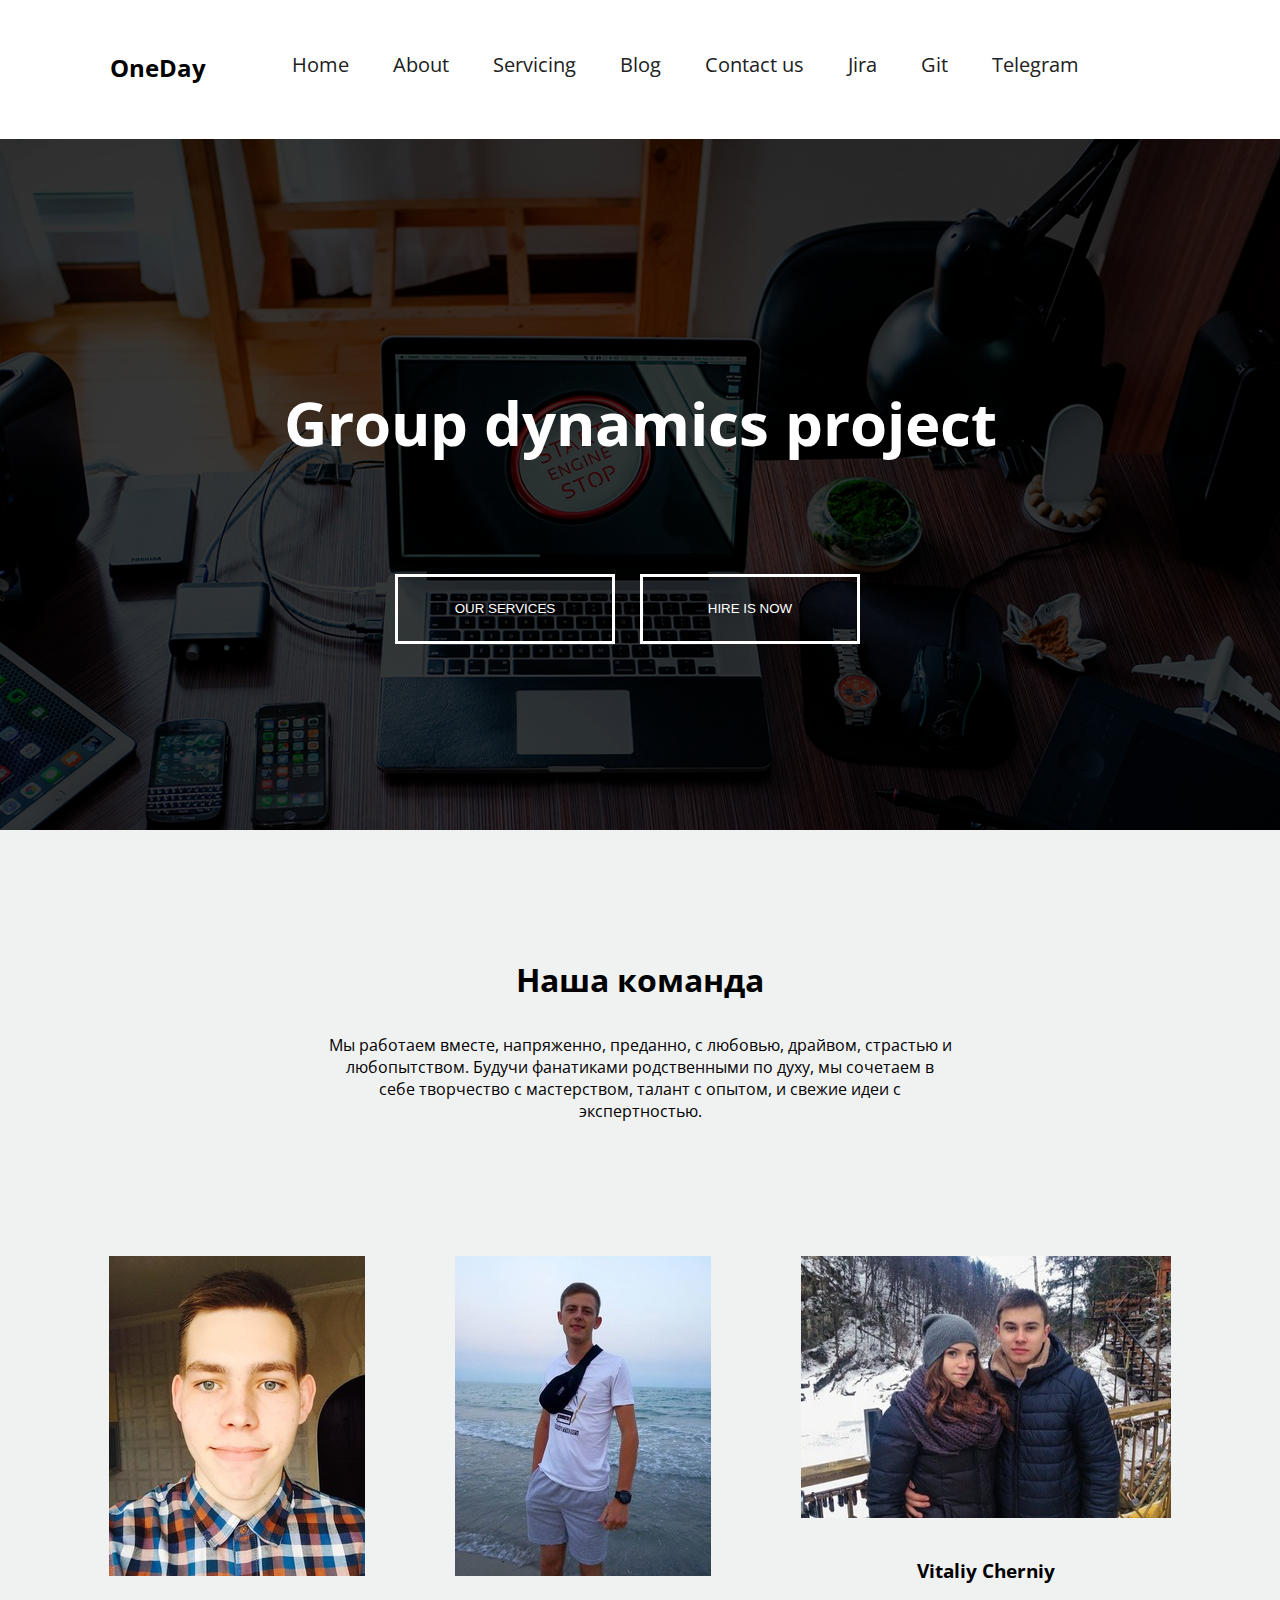
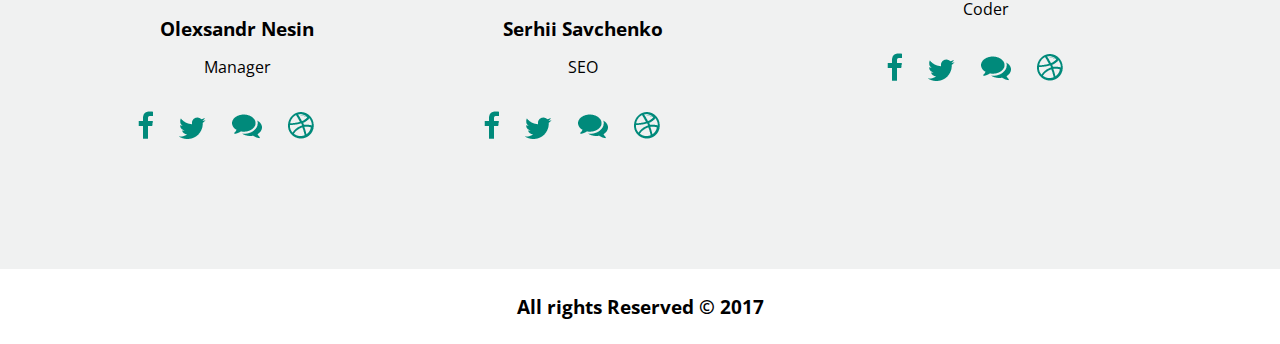
<file: index.html>
<!DOCTYPE html>
<html lang="en">
<head>
    <meta charset="UTF-8">
    <title>Title</title>
    <link rel="stylesheet" href="css/style.css">
    <link rel="stylesheet" href="https://use.fontawesome.com/releases/v5.5.0/css/all.css" integrity="sha384-B4dIYHKNBt8Bc12p+WXckhzcICo0wtJAoU8YZTY5qE0Id1GSseTk6S+L3BlXeVIU" crossorigin="anonymous">
    <link href="https://fonts.googleapis.com/css?family=Open+Sans" rel="stylesheet">

</head>
<body>
    <header>
        <div class="wrap-head">
            <div class="logo">
                <h2>OneDay</h2>
            </div>
            <div class="nav">
                <a href="index.html">Home</a>
                <a href="about.html">About</a>
                <a href="service.html">Servicing</a>
                <a href="blog.html">Blog</a>
                <a href="contact.html">Contact us</a>
                <a href="guide.html">Jira</a>
                <a href="git.html">Git</a>
                <a href="telegram.html">Telegram</a>
                <a href="#"><i class="fas fa-search"></i></a>
            </div>
        </div>
    </header>
    <main>
        <section class="info">
            <div class="top-info">
                <h1>Group dynamics project</h1>
            </div>
            <div class="info-button">
                <input type="button" value="OUR SERVICES" class="btn-info hovr ">
                <input type="button" value="HIRE IS NOW" class="btn-info  hovr">
            </div>
        </section>
        <section class="team">
            <div class="team-text">
                <h1>Наша команда</h1>
                <p>Мы работаем вместе, напряженно, преданно, с любовью, драйвом, страстью и любопытством. Будучи фанатиками родственными по духу, мы сочетаем в себе творчество с мастерством, талант с опытом, и свежие идеи с экспертностью.</p>
            </div>
            <div class="team-cards">
                <div class="team-card">
                    <img src="img/nesin.jpg" alt="">
                    <h3>Olexsandr Nesin</h3>
                    <p>Manager</p>
                    <a href="#"><img class="team-img" src="img/f.png" alt=""></a>
                    <a href="#"><img class="team-img" src="img/t.png" alt=""></a>
                    <a href="#"><img class="team-img" src="img/m.png" alt=""></a>
                    <a href="#"><img class="team-img" src="img/d.png" alt=""></a>
                </div>
                <div class="team-card">
                    <img src="img/savck.jpg" alt="">
                    <h3>Serhii Savchenko</h3>
                    <p>SEO</p>
                    <a href="#"><img class="team-img" src="img/f.png" alt=""></a>
                    <a href="#"><img class="team-img" src="img/t.png" alt=""></a>
                    <a href="#"><img class="team-img" src="img/m.png" alt=""></a>
                    <a href="#"><img class="team-img" src="img/d.png" alt=""></a>
                </div>
                <div class="team-card">
                    <img src="img/chern.jpg" alt="">
                    <h3>Vitaliy Cherniy</h3>
                    <p>Coder</p>
                    <a href="#"><img class="team-img" src="img/f.png" alt=""></a>
                    <a href="#"><img class="team-img" src="img/t.png" alt=""></a>
                    <a href="#"><img class="team-img" src="img/m.png" alt=""></a>
                    <a href="#"><img class="team-img" src="img/d.png" alt=""></a>
                </div>
            </div>
        </section>

        <footer>
            <h3>All rights Reserved &copy; 2017</h3>
        </footer>
    </main>
</body>
</html>
</file>
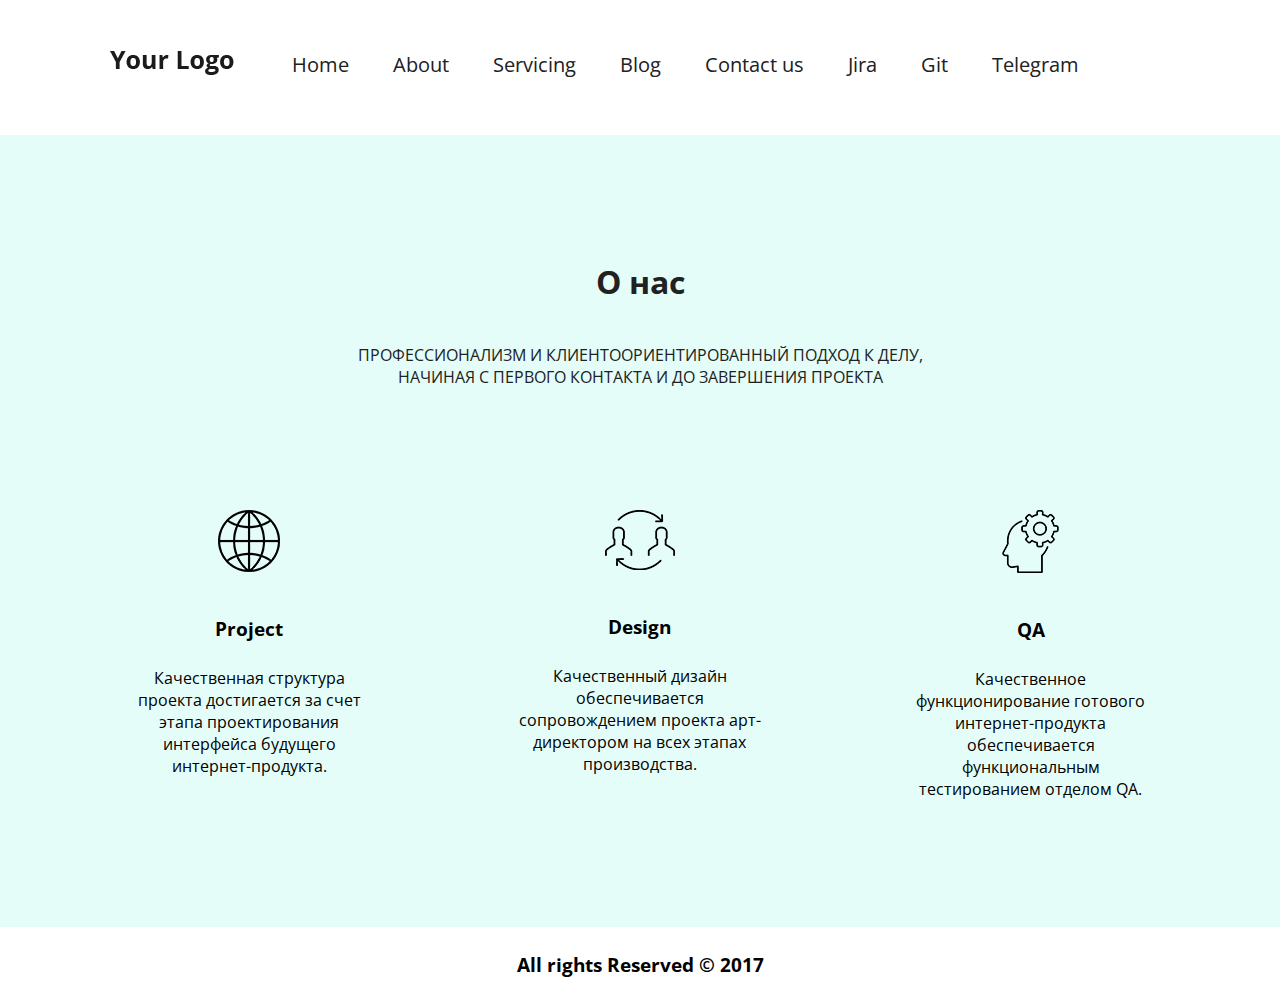
<file: about.html>
<!DOCTYPE html>
<html lang="en">
<head>
    <meta charset="UTF-8">
    <title>Title</title>

    <link rel="stylesheet" href="css/style.css">
    <link rel="stylesheet" href="css/style.service.css">
    <link rel="stylesheet" href="https://use.fontawesome.com/releases/v5.5.0/css/all.css" integrity="sha384-B4dIYHKNBt8Bc12p+WXckhzcICo0wtJAoU8YZTY5qE0Id1GSseTk6S+L3BlXeVIU" crossorigin="anonymous">
    <link href="https://fonts.googleapis.com/css?family=Open+Sans" rel="stylesheet">
</head>
<body>
    <header>
        <div class="wrap-head">
            <div class="logo">
                <img src="img/Your%20Logo.png" alt="">
            </div>
            <div class="nav">
                <a href="index.html">Home</a>
                <a href="about.html">About</a>
                <a href="service.html">Servicing</a>
                <a href="blog.html">Blog</a>
                <a href="contact.html">Contact us</a>
                <a href="guide.html">Jira</a>
                <a href="git.html">Git</a>
                <a href="telegram.html">Telegram</a>
                <a href="#"><i class="fas fa-search"></i></a>
            </div>
        </div>
    </header>

    <section class="about-conf style">
        <div class="about">
            <h1>О нас</h1>
            <p>ПРОФЕССИОНАЛИЗМ И КЛИЕНТООРИЕНТИРОВАННЫЙ ПОДХОД К ДЕЛУ, НАЧИНАЯ С ПЕРВОГО КОНТАКТА И ДО ЗАВЕРШЕНИЯ ПРОЕКТА</p>
        </div>
        <div class="about-icons">
            <div class="about-icon">
                <img src="img/internet.png" alt="">
                <h3>Project</h3>
                <p>Качественная структура проекта достигается за счет этапа проектирования интерфейса будущего интернет-продукта.</p>
            </div>
            <div class="about-icon">
                <img src="img/transfer.png" alt="">
                <h3>Design</h3>
                <p>Качественный дизайн обеспечивается сопровождением проекта арт-директором на всех этапах производства.</p>
            </div>
            <div class="about-icon">
                <img src="img/head.png" alt="">
                <h3>QA</h3>
                <p>Качественное функционирование готового интернет-продукта обеспечивается функциональным тестированием отделом QA.</p>
            </div>
        </div>
    </section>


    <footer>
        <h3>All rights Reserved &copy; 2017</h3>
    </footer>
</body>
</html>
</file>
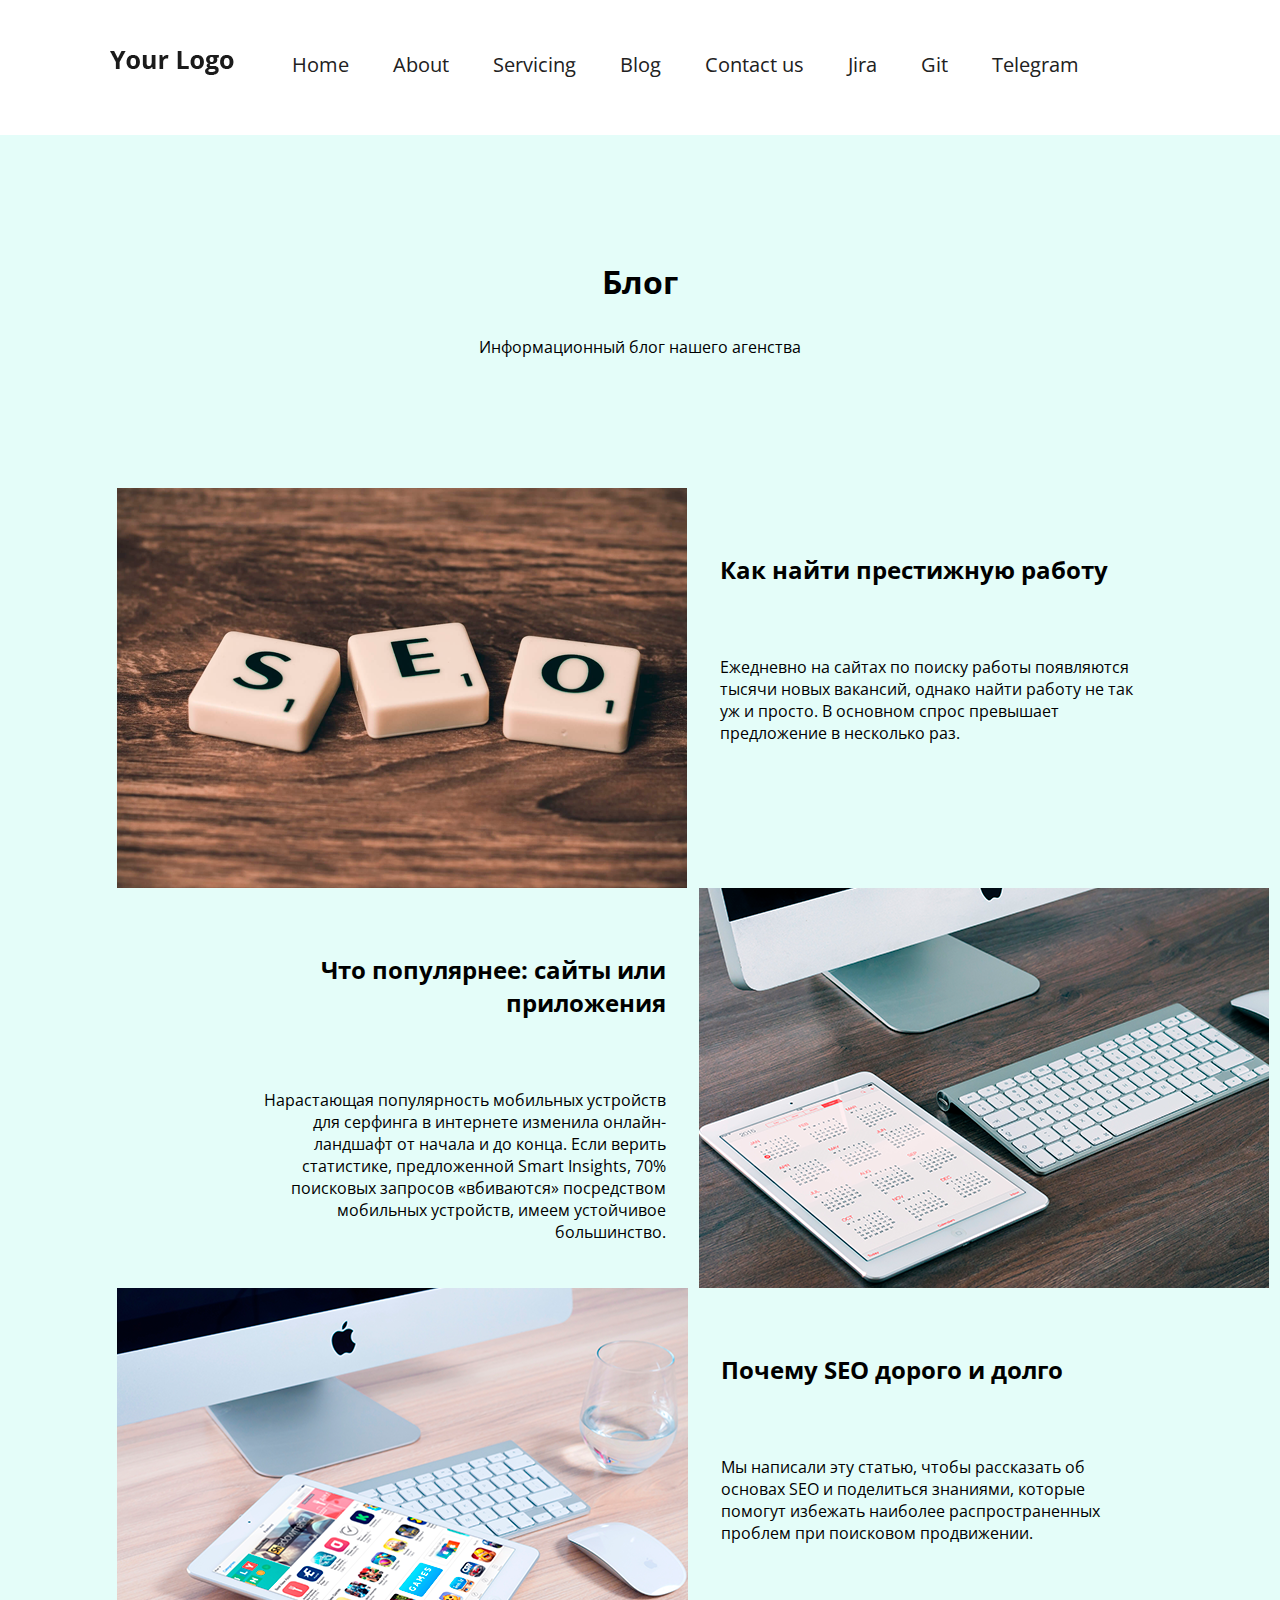
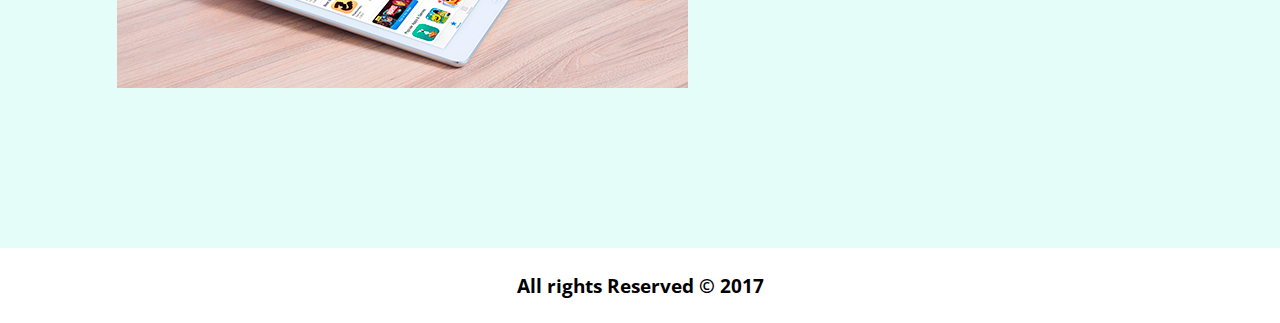
<file: blog.html>
<!DOCTYPE html>
<html lang="en">
<head>
    <meta charset="UTF-8">
    <title>Title</title>

    <link rel="stylesheet" href="css/style.css">
    <link rel="stylesheet" href="https://use.fontawesome.com/releases/v5.5.0/css/all.css" integrity="sha384-B4dIYHKNBt8Bc12p+WXckhzcICo0wtJAoU8YZTY5qE0Id1GSseTk6S+L3BlXeVIU" crossorigin="anonymous">
    <link href="https://fonts.googleapis.com/css?family=Open+Sans" rel="stylesheet">
</head>
<body>
    <header>
        <div class="wrap-head">
            <div class="logo">
                <img src="img/Your%20Logo.png" alt="">
            </div>
            <div class="nav">
                <a href="index.html">Home</a>
                <a href="about.html">About</a>
                <a href="service.html">Servicing</a>
                <a href="blog.html">Blog</a>
                <a href="contact.html">Contact us</a>
                <a href="guide.html">Jira</a>
                <a href="git.html">Git</a>
                <a href="telegram.html">Telegram</a>
                <a href="#"><i class="fas fa-search"></i></a>
            </div>
        </div>
    </header>

    <section>
        <div class="blog">
            <div class="blog-text">
                <h1>Блог</h1>
                <p>Информационный блог нашего агенства</p>
            </div>
            <div class="blog-one">
                <img src="img/blog1.png" alt="">
                <div class="text-lft">
                    <h2>Как найти престижную работу</h2>
                    <p>Ежедневно на сайтах по поиску работы появляются тысячи новых вакансий, однако найти работу не так уж и просто. В основном спрос превышает предложение в несколько раз.</p>
                </div>
            </div>

            <div class="blog-two">
                <div class="text-rgt">
                    <h2>Что популярнее: сайты или приложения</h2>
                    <p>Нарастающая популярность мобильных устройств для серфинга в интернете изменила онлайн-ландшафт от начала и до конца. Если верить статистике, предложенной Smart Insights, 70% поисковых запросов «вбиваются» посредством мобильных устройств, имеем устойчивое большинство.</p>
                </div>
                <img src="img/blog2.png" alt="">
            </div>

            <div class="blog-one">
                <img src="img/blog3.png" alt="">
                <div class="text-lft">
                    <h2>Почему SEO дорого и долго</h2>
                    <p>Мы написали эту статью, чтобы рассказать об основах SEO и поделиться знаниями, которые помогут избежать наиболее распространенных проблем при поисковом продвижении.</p>
                </div>
            </div>
        </div>
    </section>

    <footer>
        <h3>All rights Reserved &copy; 2017</h3>
    </footer>
</body>
</html>
</file>
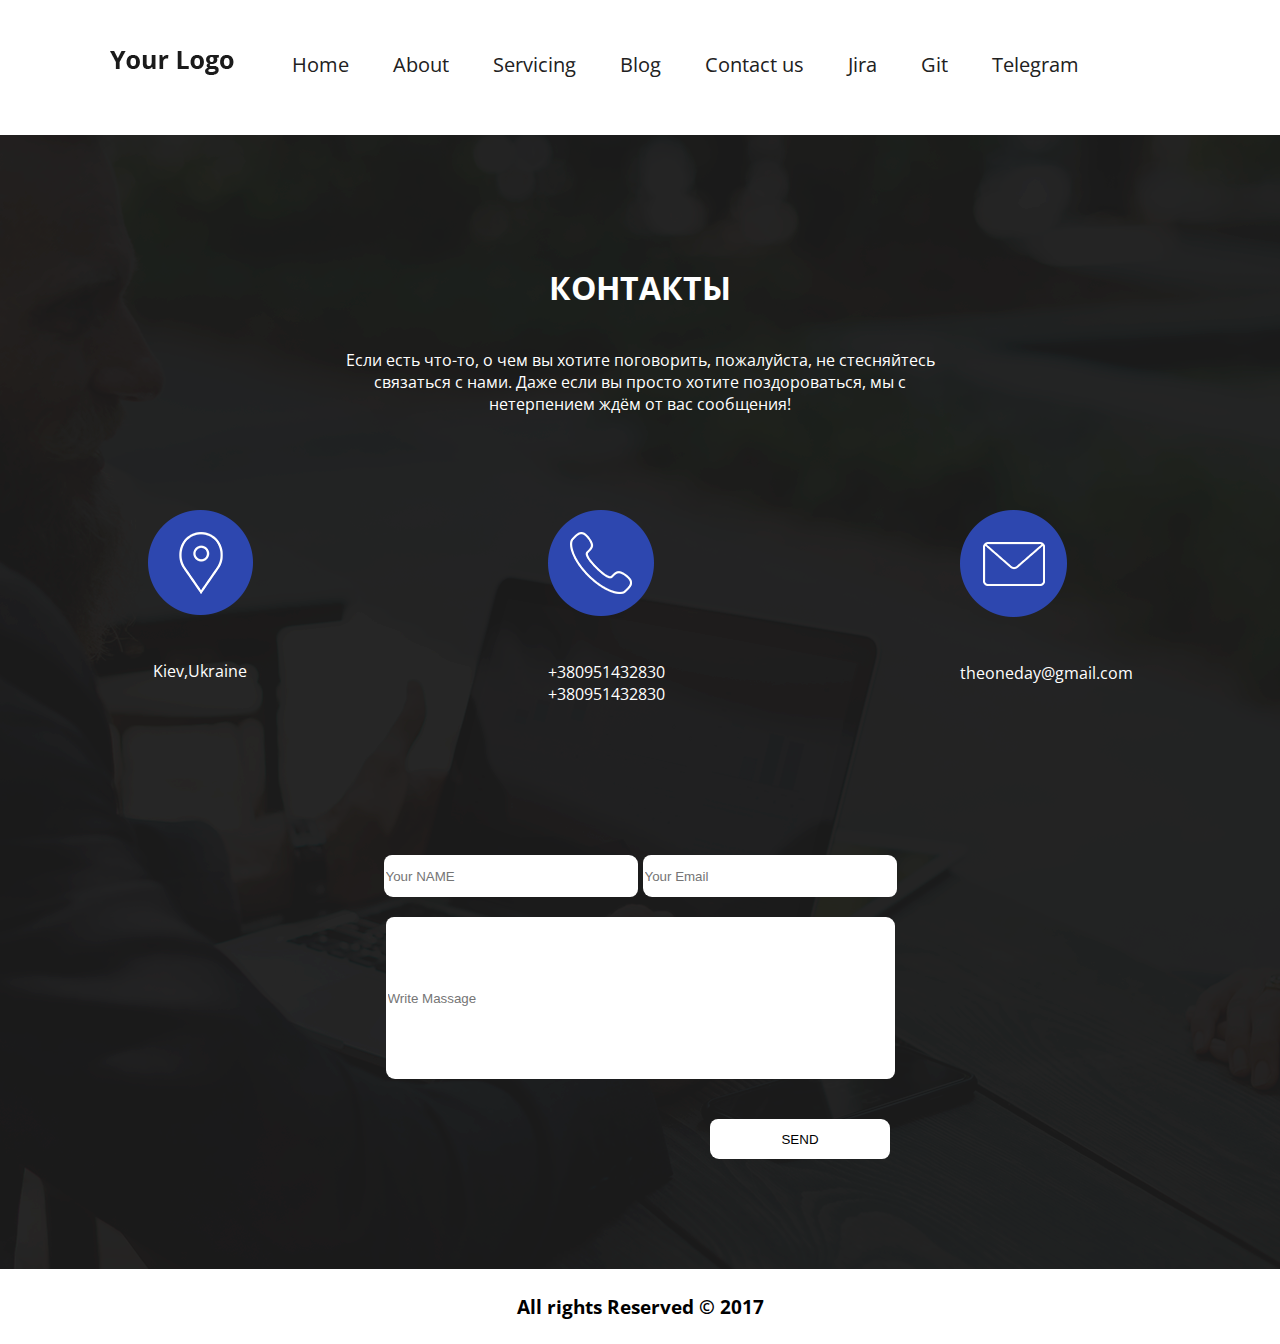
<file: contact.html>
<!DOCTYPE html>
<html lang="en">
<head>
    <meta charset="UTF-8">
    <title>Title</title>

    <link rel="stylesheet" href="css/style.css">
    <link rel="stylesheet" href="https://use.fontawesome.com/releases/v5.5.0/css/all.css" integrity="sha384-B4dIYHKNBt8Bc12p+WXckhzcICo0wtJAoU8YZTY5qE0Id1GSseTk6S+L3BlXeVIU" crossorigin="anonymous">
    <link href="https://fonts.googleapis.com/css?family=Open+Sans" rel="stylesheet">
</head>
<body>
    <header>
        <div class="wrap-head">
            <div class="logo">
                <img src="img/Your%20Logo.png" alt="">
            </div>
            <div class="nav">
                <a href="index.html">Home</a>
                <a href="about.html">About</a>
                <a href="service.html">Servicing</a>
                <a href="blog.html">Blog</a>
                <a href="contact.html">Contact us</a>
                <a href="guide.html">Jira</a>
                <a href="git.html">Git</a>
                <a href="telegram.html">Telegram</a>
                <a href="#"><i class="fas fa-search"></i></a>
            </div>
        </div>
    </header>

    <section>
        <div class="contact">
            <div class="contact-text">
                <h1>КОНТАКТЫ</h1>
                <p>Если есть что-то, о чем вы хотите поговорить, пожалуйста, не стесняйтесь связаться с нами. Даже если вы просто хотите поздороваться, мы с нетерпением ждём от вас сообщения!</p>
            </div>
            <div class="contact-cards">
                <div class="c-card">
                    <img src="img/placeholder.png" alt="">
                    <p>Kiev,Ukraine</p>
                </div>
                <div class="c-card">
                    <img src="img/phone-call.png" alt="">
                    <p>+380951432830<br>
                        +380951432830</p>
                </div>
                <div class="c-card">
                    <img src="img/mail.png" alt="">
                    <p>theoneday@gmail.com</p>
                </div>
            </div>
            <div class="form">
                <input type="text" class="inputs" placeholder="Your NAME">
                <input type="text" class="inputs" placeholder="Your Email">
            </div>
            <div class="area">
                <input type="textarea"  class="areas" placeholder="Write Massage">
            </div>
            <div class="button">
                <input type="button" class="btn" value="SEND">
            </div>
        </div>
    </section>

    <footer>
        <h3>All rights Reserved &copy; 2017</h3>
    </footer>

</body>
</html>
</file>
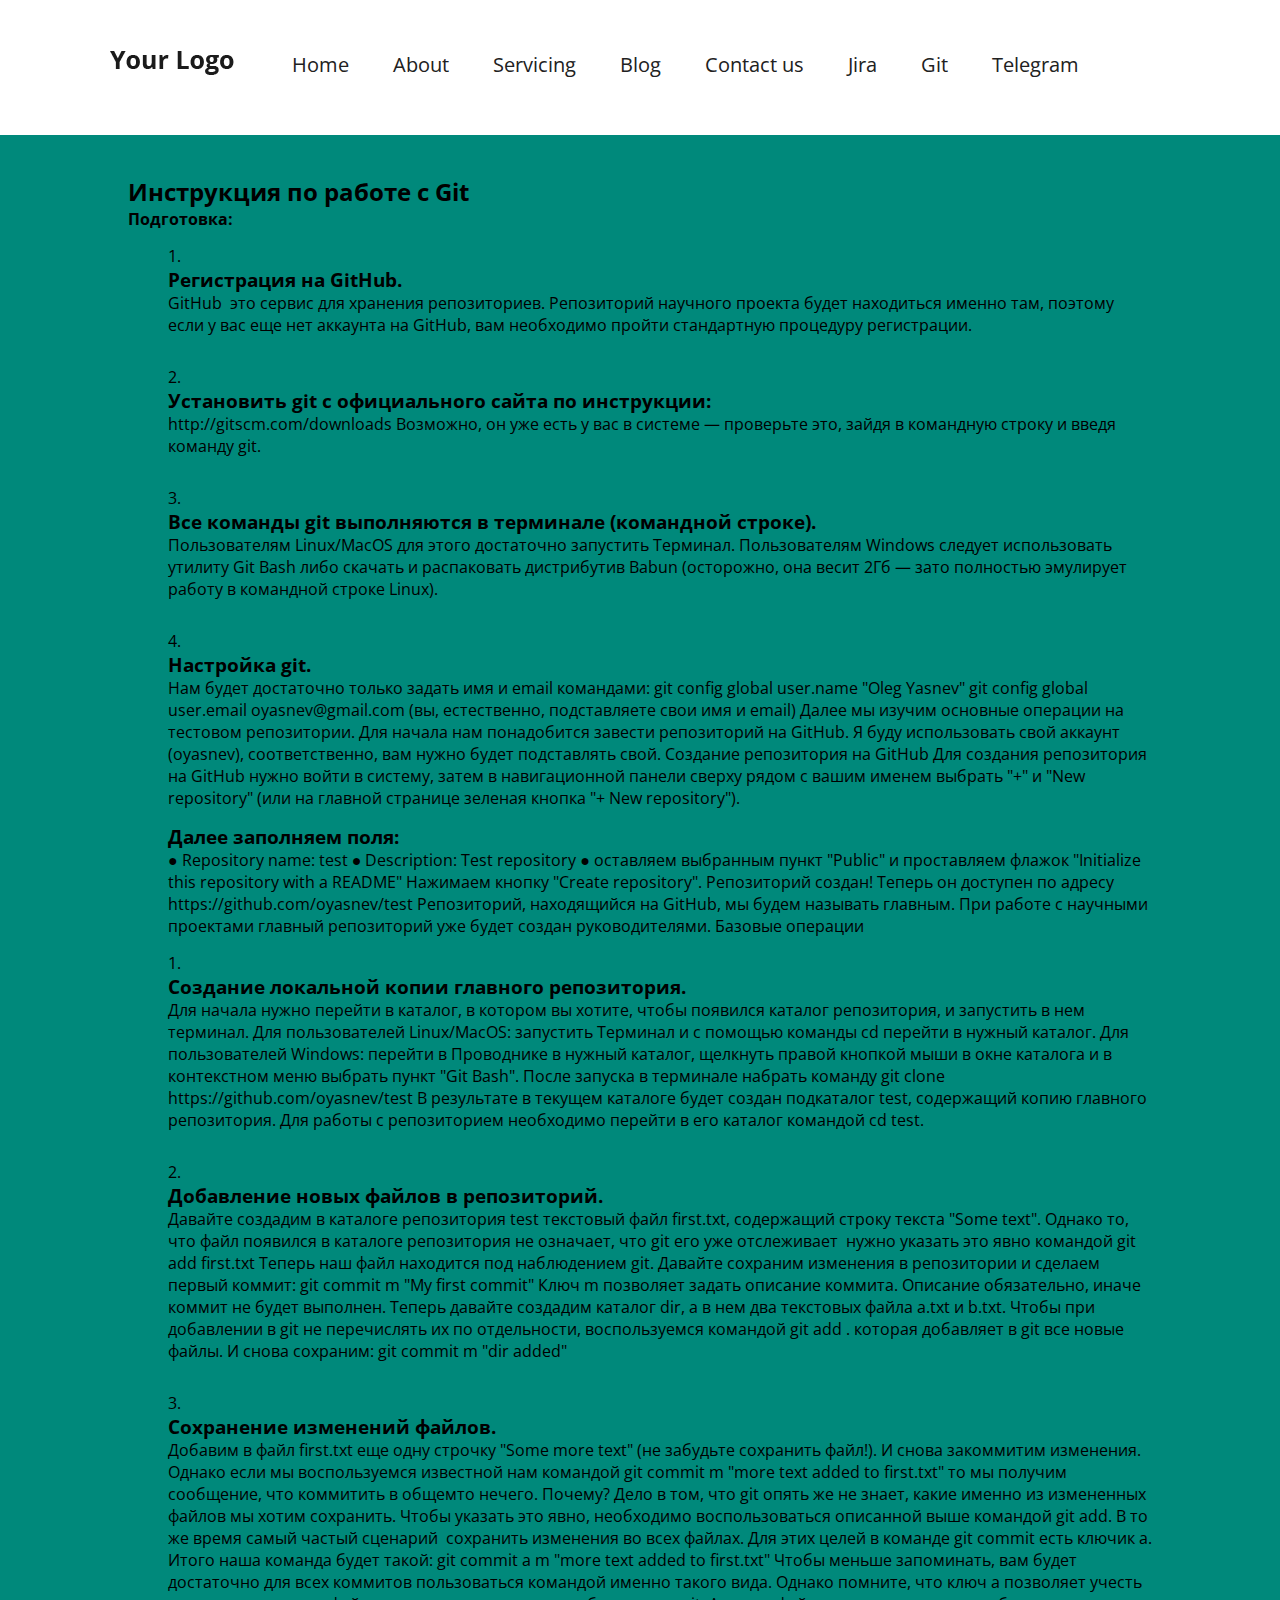
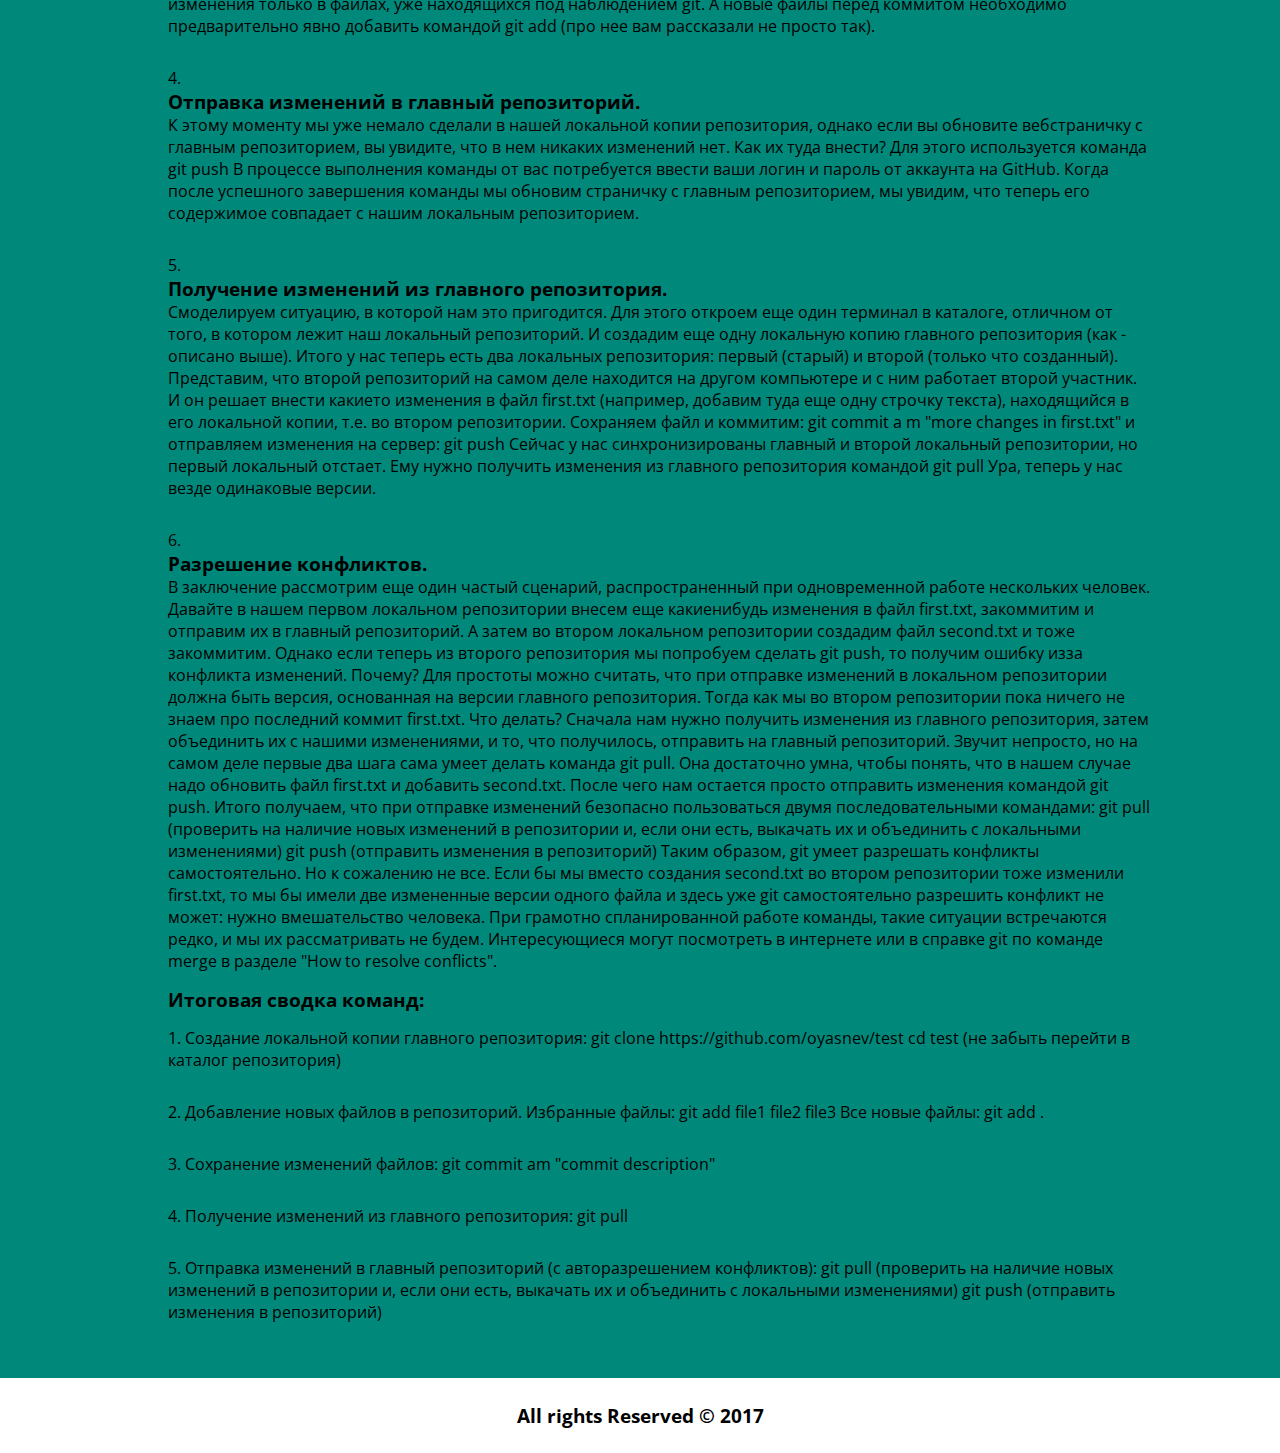
<file: git.html>
<!DOCTYPE html>
<html lang="en">
<head>
    <meta charset="UTF-8">
    <title>Title</title>

    <link rel="stylesheet" href="css/style.css">
    <link rel="stylesheet" href="css/gstyle.css">
    <link rel="stylesheet" href="https://use.fontawesome.com/releases/v5.5.0/css/all.css" integrity="sha384-B4dIYHKNBt8Bc12p+WXckhzcICo0wtJAoU8YZTY5qE0Id1GSseTk6S+L3BlXeVIU" crossorigin="anonymous">
    <link href="https://fonts.googleapis.com/css?family=Open+Sans" rel="stylesheet">
</head>
<body>

    <header>
        <div class="wrap-head">
            <div class="logo">
                <img src="img/Your%20Logo.png" alt="">
            </div>
            <div class="nav">
                <a href="index.html">Home</a>
                <a href="about.html">About</a>
                <a href="service.html">Servicing</a>
                <a href="blog.html">Blog</a>
                <a href="contact.html">Contact us</a>
                <a href="guide.html">Jira</a>
                <a href="git.html">Git</a>
                <a href="telegram.html">Telegram</a>
                <a href="#"><i class="fas fa-search"></i></a>
            </div>
        </div>
    </header>

    <section class="jira">
        <div class="guide-git">
            <h2>Инструкция по работе с Git </h2>
                <h4>Подготовка:</h4>
            <p>
                <ul>
            <li>
                1. <h3>Регистрация на GitHub.</h3> GitHub ­ это сервис для хранения репозиториев.
                Репозиторий научного проекта будет находиться именно там, поэтому если у вас
                еще нет аккаунта на GitHub, вам необходимо пройти стандартную процедуру
                регистрации.
            </li>
            <li>
                2. <h3>Установить git с официального сайта по инструкции:</h3> http://git­scm.com/downloads
                Возможно, он уже есть у вас в системе — проверьте это, зайдя в командную строку
                и введя команду git.
            </li>
            <li>
                3. <h3>Все команды git выполняются в терминале (командной строке).</h3>  Пользователям
                Linux/MacOS для этого достаточно запустить Терминал. Пользователям Windows
                следует использовать утилиту Git Bash либо скачать и распаковать дистрибутив
                Babun (осторожно, она весит 2Гб — зато полностью эмулирует работу в командной
                строке Linux).
            </li>
            <li>
                4. <h3>Настройка git.</h3> Нам будет достаточно только задать имя и email командами:
                git config ­­global user.name "Oleg Yasnev"
                git config ­­global user.email oyasnev@gmail.com
                (вы, естественно, подставляете свои имя и email)
                Далее мы изучим основные операции на тестовом репозитории. Для начала нам
                понадобится завести репозиторий на GitHub. Я буду использовать свой аккаунт (oyasnev),
                соответственно, вам нужно будет подставлять свой.
                Создание репозитория на GitHub
                Для создания репозитория на GitHub нужно войти в систему, затем в навигационной
                панели сверху рядом с вашим именем выбрать "+" и "New repository" (или на главной
                странице зеленая кнопка "+ New repository").
            </li>
                </ul>
            <ul>
                <p>
                    <h3>Далее заполняем поля:</h3>

                ● Repository name: test
                ● Description: Test repository
                ● оставляем выбранным пункт "Public" и проставляем флажок "Initialize this repository
                with a README"
                Нажимаем кнопку "Create repository". Репозиторий создан! Теперь он доступен по адресу
                https://github.com/oyasnev/test
                Репозиторий, находящийся на GitHub, мы будем называть главным. При работе с
                научными проектами главный репозиторий уже будет создан руководителями.
                Базовые операции
                </p>
                <li>
                1. <h3>Создание локальной копии главного репозитория.</h3> Для начала нужно перейти в
                каталог, в котором вы хотите, чтобы появился каталог репозитория, и запустить в
                нем терминал. Для пользователей Linux/MacOS: запустить Терминал и с помощью
                команды cd перейти в нужный каталог. Для пользователей Windows: перейти в
                Проводнике в нужный каталог, щелкнуть правой кнопкой мыши в окне каталога и в
                контекстном меню выбрать пункт "Git Bash".
                После запуска в терминале набрать команду
                git clone https://github.com/oyasnev/test
                В результате в текущем каталоге будет создан подкаталог test, содержащий
                копию главного репозитория. Для работы с репозиторием необходимо перейти в его
                каталог командой cd test.
                </li>
                <li>
                2. <h3>Добавление новых файлов в репозиторий.</h3> Давайте создадим в каталоге
                репозитория test текстовый файл first.txt, содержащий строку текста "Some
                text". Однако то, что файл появился в каталоге репозитория не означает, что git его
                уже отслеживает ­ нужно указать это явно командой
                git add first.txt
                Теперь наш файл находится под наблюдением git. Давайте сохраним изменения в
                репозитории и сделаем первый коммит:
                git commit ­m "My first commit"
                Ключ ­m позволяет задать описание коммита. Описание обязательно, иначе
                коммит не будет выполнен.
                Теперь давайте создадим каталог dir, а в нем два текстовых файла a.txt и
                b.txt. Чтобы при добавлении в git не перечислять их по отдельности,
                воспользуемся командой
                git add .
                которая добавляет в git все новые файлы. И снова сохраним:
                git commit ­m "dir added"
                </li>
                <li>
                3. <h3>Сохранение изменений файлов.</h3> Добавим в файл first.txt еще одну строчку
                "Some more text" (не забудьте сохранить файл!). И снова закоммитим изменения.
                Однако если мы воспользуемся известной нам командой
                git commit ­m "more text added to first.txt"
                то мы получим сообщение, что коммитить в общем­то нечего. Почему? Дело в том,
                что git опять же не знает, какие именно из измененных файлов мы хотим сохранить.
                Чтобы указать это явно, необходимо воспользоваться описанной выше командой
                git add. В то же время самый частый сценарий ­ сохранить изменения во всех
                файлах. Для этих целей в команде git commit есть ключик ­a.
                Итого наша команда будет такой:
                git commit ­a ­m "more text added to first.txt"
                Чтобы меньше запоминать, вам будет достаточно для всех коммитов пользоваться
                командой именно такого вида.
                Однако помните, что ключ ­a позволяет учесть изменения только в файлах, уже
                находящихся под наблюдением git. А новые файлы перед коммитом необходимо
                предварительно явно добавить командой git add (про нее вам рассказали не
                просто так).
                </li>
                <li>
                4. <h3>Отправка изменений в главный репозиторий.</h3> К этому моменту мы уже немало
                сделали в нашей локальной копии репозитория, однако если вы обновите
                веб­страничку с главным репозиторием, вы увидите, что в нем никаких изменений
                нет. Как их туда внести? Для этого используется команда
                git push
                В процессе выполнения команды от вас потребуется ввести ваши логин и пароль
                от аккаунта на GitHub. Когда после успешного завершения команды мы обновим
                страничку с главным репозиторием, мы увидим, что теперь его содержимое
                совпадает с нашим локальным репозиторием.
                </li>
                <li>
                5. <h3>Получение изменений из главного репозитория.</h3> Смоделируем ситуацию, в
                которой нам это пригодится. Для этого откроем еще один терминал в каталоге,
                отличном от того, в котором лежит наш локальный репозиторий. И создадим еще
                одну локальную копию главного репозитория (как ­ описано выше). Итого у нас
                теперь есть два локальных репозитория: первый (старый) и второй (только что
                созданный). Представим, что второй репозиторий на самом деле находится на
                другом компьютере и с ним работает второй участник. И он решает внести какие­то
                изменения в файл first.txt (например, добавим туда еще одну строчку текста),
                находящийся в его локальной копии, т.е. во втором репозитории. Сохраняем файл
                и коммитим:
                git commit ­a ­m "more changes in first.txt"
                и отправляем изменения на сервер:
                git push
                Сейчас у нас синхронизированы главный и второй локальный репозитории, но
                первый локальный отстает. Ему нужно получить изменения из главного
                репозитория командой
                git pull
                Ура, теперь у нас везде одинаковые версии.
                </li>
                <li>
                6. <h3>Разрешение конфликтов.</h3> В заключение рассмотрим еще один частый сценарий,
                распространенный при одновременной работе нескольких человек. Давайте в
                нашем первом локальном репозитории внесем еще какие­нибудь изменения в файл
                first.txt, закоммитим и отправим их в главный репозиторий. А затем во втором
                локальном репозитории создадим файл second.txt и тоже закоммитим. Однако
                если теперь из второго репозитория мы попробуем сделать git push, то получим
                ошибку из­за конфликта изменений. Почему? Для простоты можно считать, что при
                отправке изменений в локальном репозитории должна быть версия, основанная на
                версии главного репозитория. Тогда как мы во втором репозитории пока ничего не
                знаем про последний коммит first.txt. Что делать? Сначала нам нужно
                получить изменения из главного репозитория, затем объединить их с нашими
                изменениями, и то, что получилось, отправить на главный репозиторий. Звучит
                непросто, но на самом деле первые два шага сама умеет делать команда git
                pull. Она достаточно умна, чтобы понять, что в нашем случае надо обновить
                файл first.txt и добавить second.txt. После чего нам остается просто
                отправить изменения командой git push.
                Итого получаем, что при отправке изменений безопасно пользоваться двумя
                последовательными командами:
                git pull (проверить на наличие новых изменений в репозитории и, если
                они есть, выкачать их и объединить с локальными изменениями)
                git push (отправить изменения в репозиторий)
                Таким образом, git умеет разрешать конфликты самостоятельно. Но к сожалению
                не все. Если бы мы вместо создания second.txt во втором репозитории тоже
                изменили first.txt, то мы бы имели две измененные версии одного файла и
                здесь уже git самостоятельно разрешить конфликт не может: нужно вмешательство
                человека. При грамотно спланированной работе команды, такие ситуации
                встречаются редко, и мы их рассматривать не будем. Интересующиеся могут
                посмотреть в интернете или в справке git по команде merge в разделе "How to
                resolve conflicts".
                </li>
        </ul>
            <ul>
                <h3>Итоговая сводка команд:</h3>
                <li>
                1. Создание локальной копии главного репозитория:
                git clone https://github.com/oyasnev/test
                cd test (не забыть перейти в каталог репозитория)
                </li>
                <li>
                2. Добавление новых файлов в репозиторий.
                Избранные файлы:
                git add file1 file2 file3
                Все новые файлы:
                git add .
                </li>
                <li>
                3. Сохранение изменений файлов:
                git commit ­am "commit description"
                </li>
                <li>
                4. Получение изменений из главного репозитория:
                git pull
                </li>
                <li>
                5. Отправка изменений в главный репозиторий (с авторазрешением конфликтов):
                git pull (проверить на наличие новых изменений в репозитории и, если
                они есть, выкачать их и объединить с локальными изменениями)
                git push (отправить изменения в репозиторий)
                </li>
            </ul>
            </p>
        </div>
    </section>

    <footer>
        <h3>All rights Reserved &copy; 2017</h3>
    </footer>

</body>
</html>
</file>
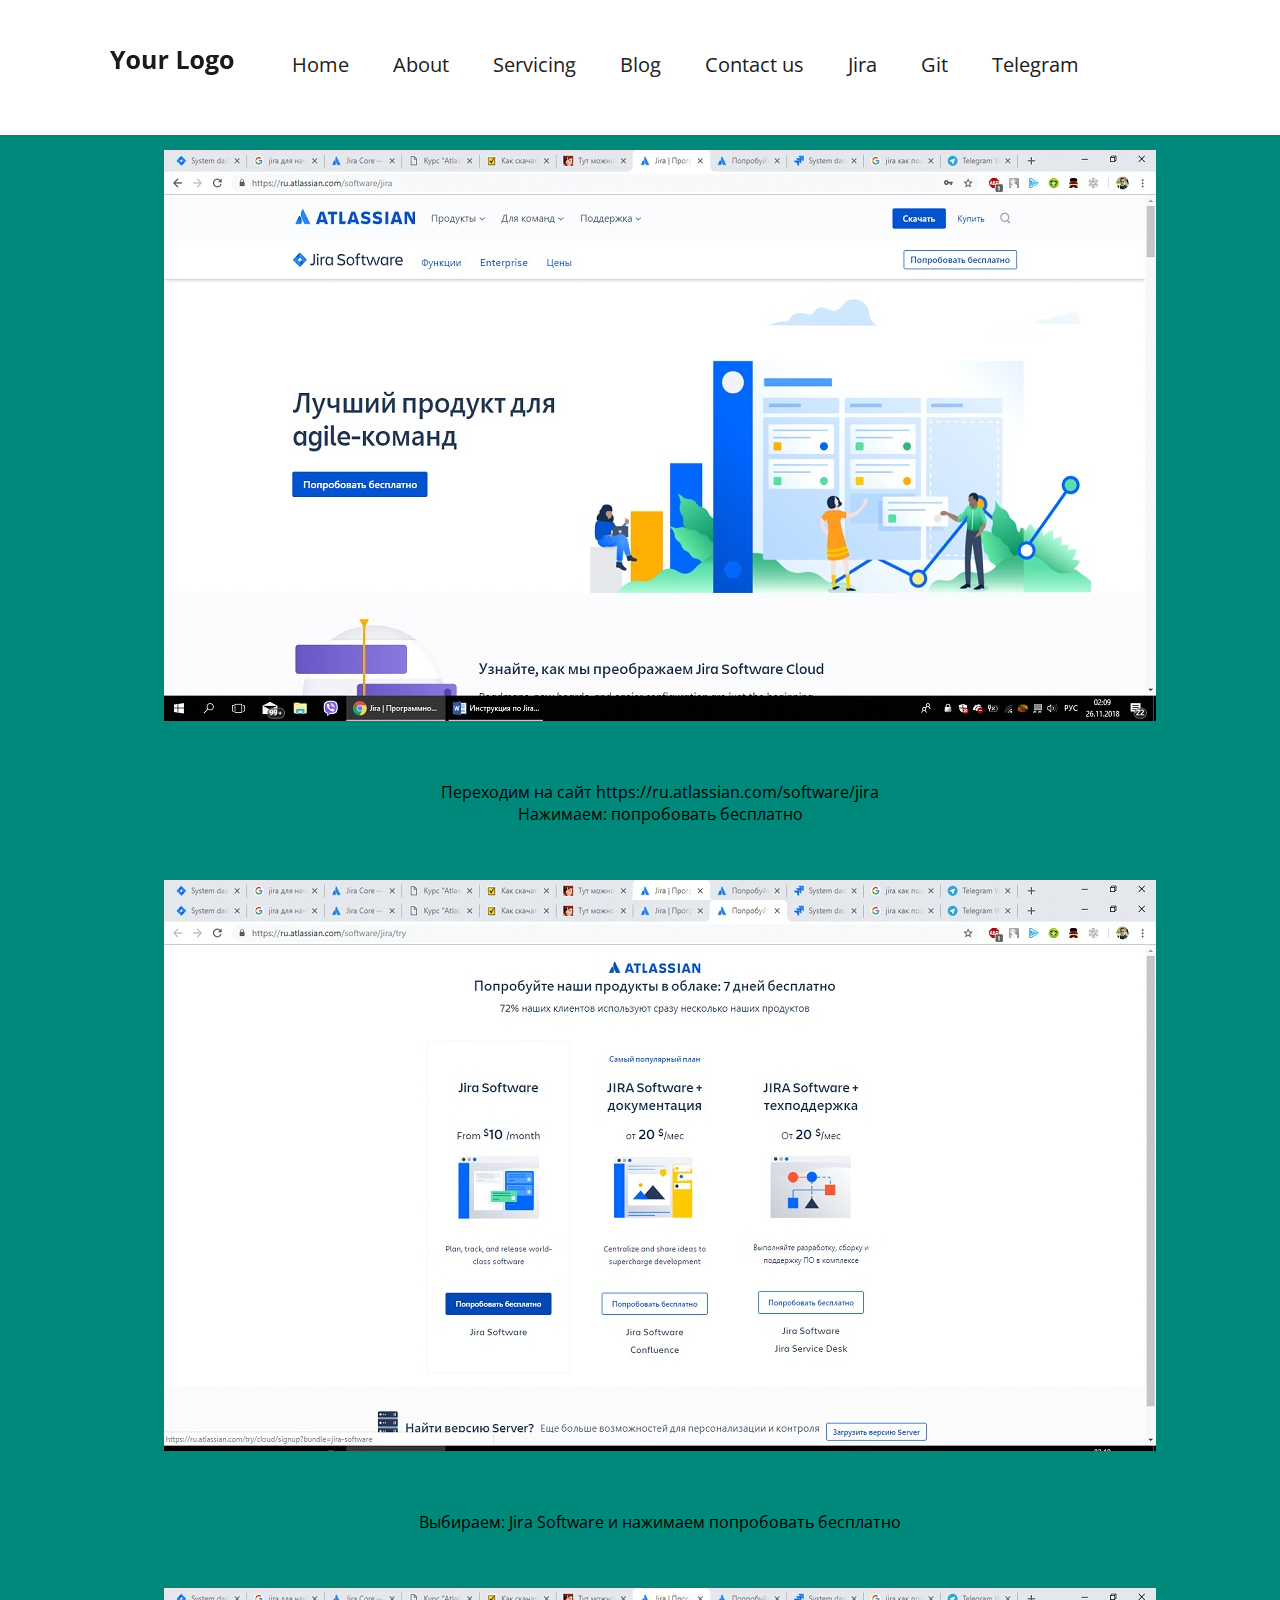
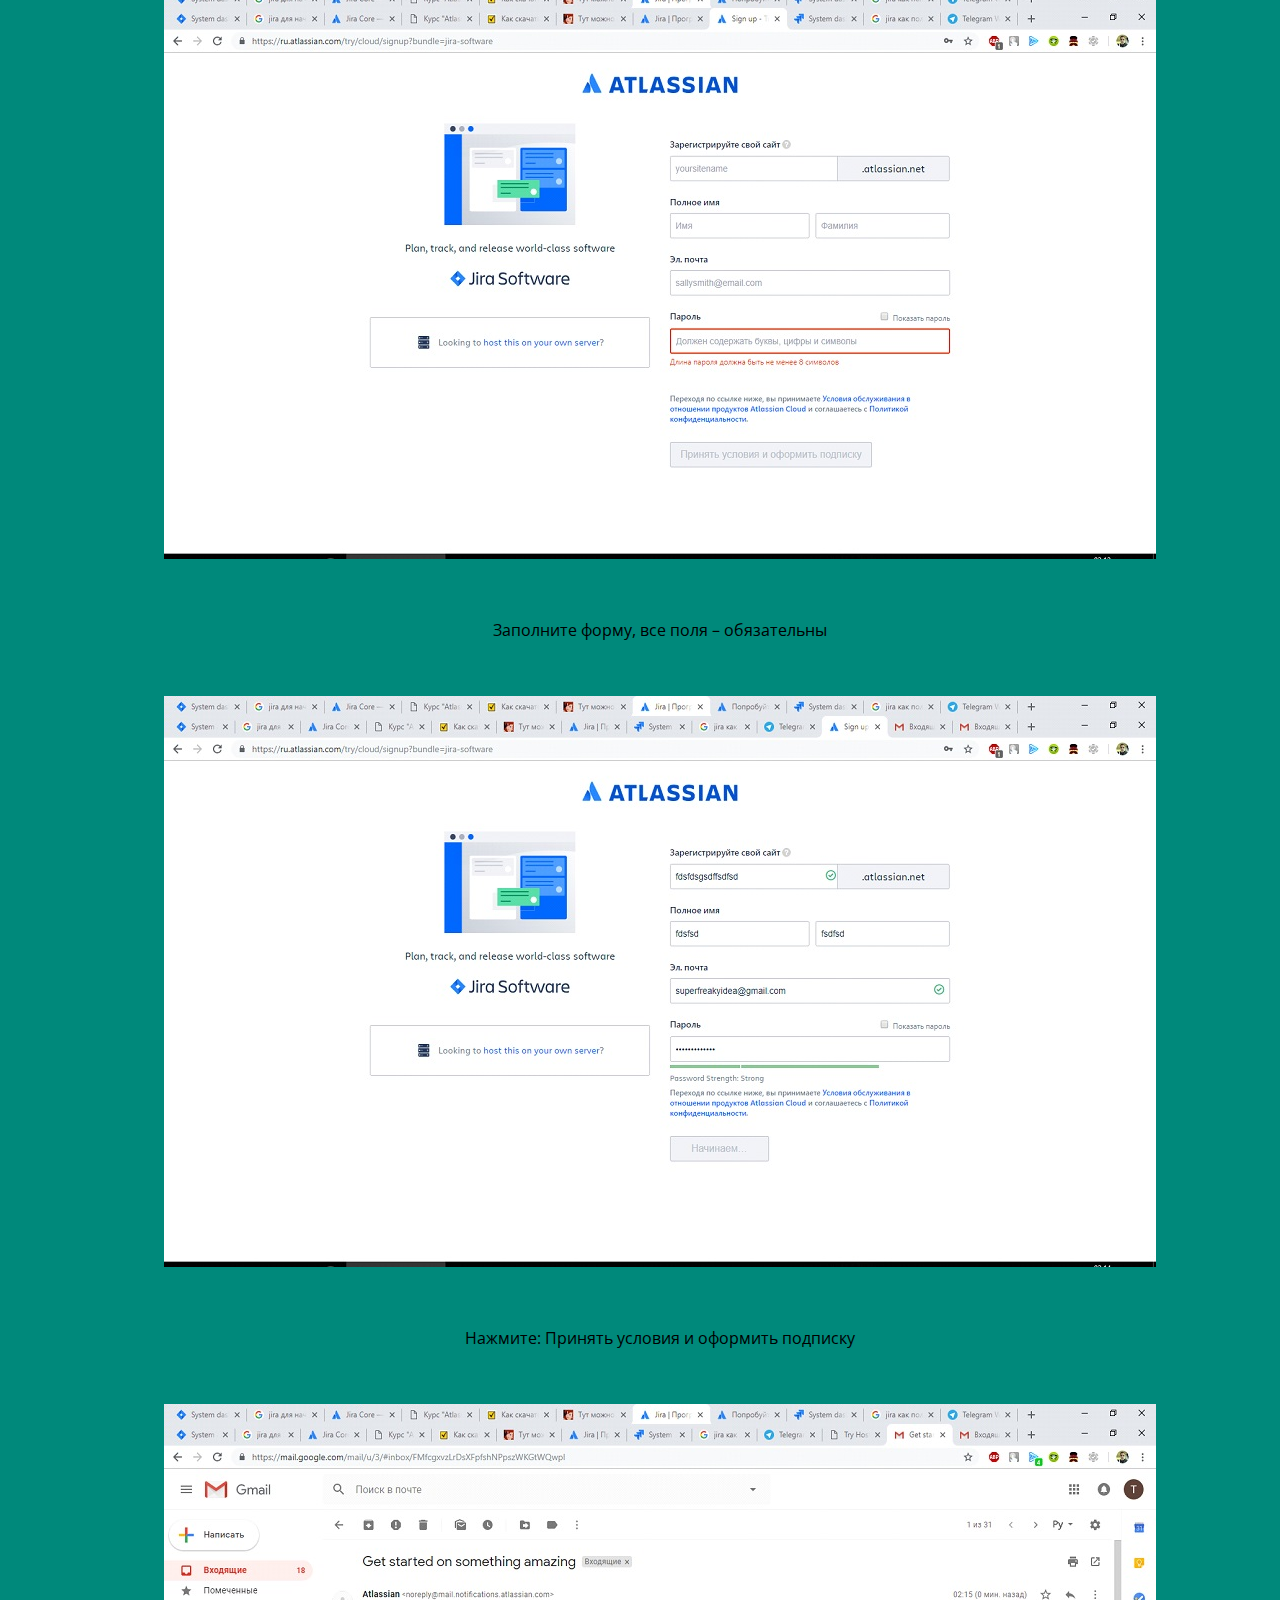
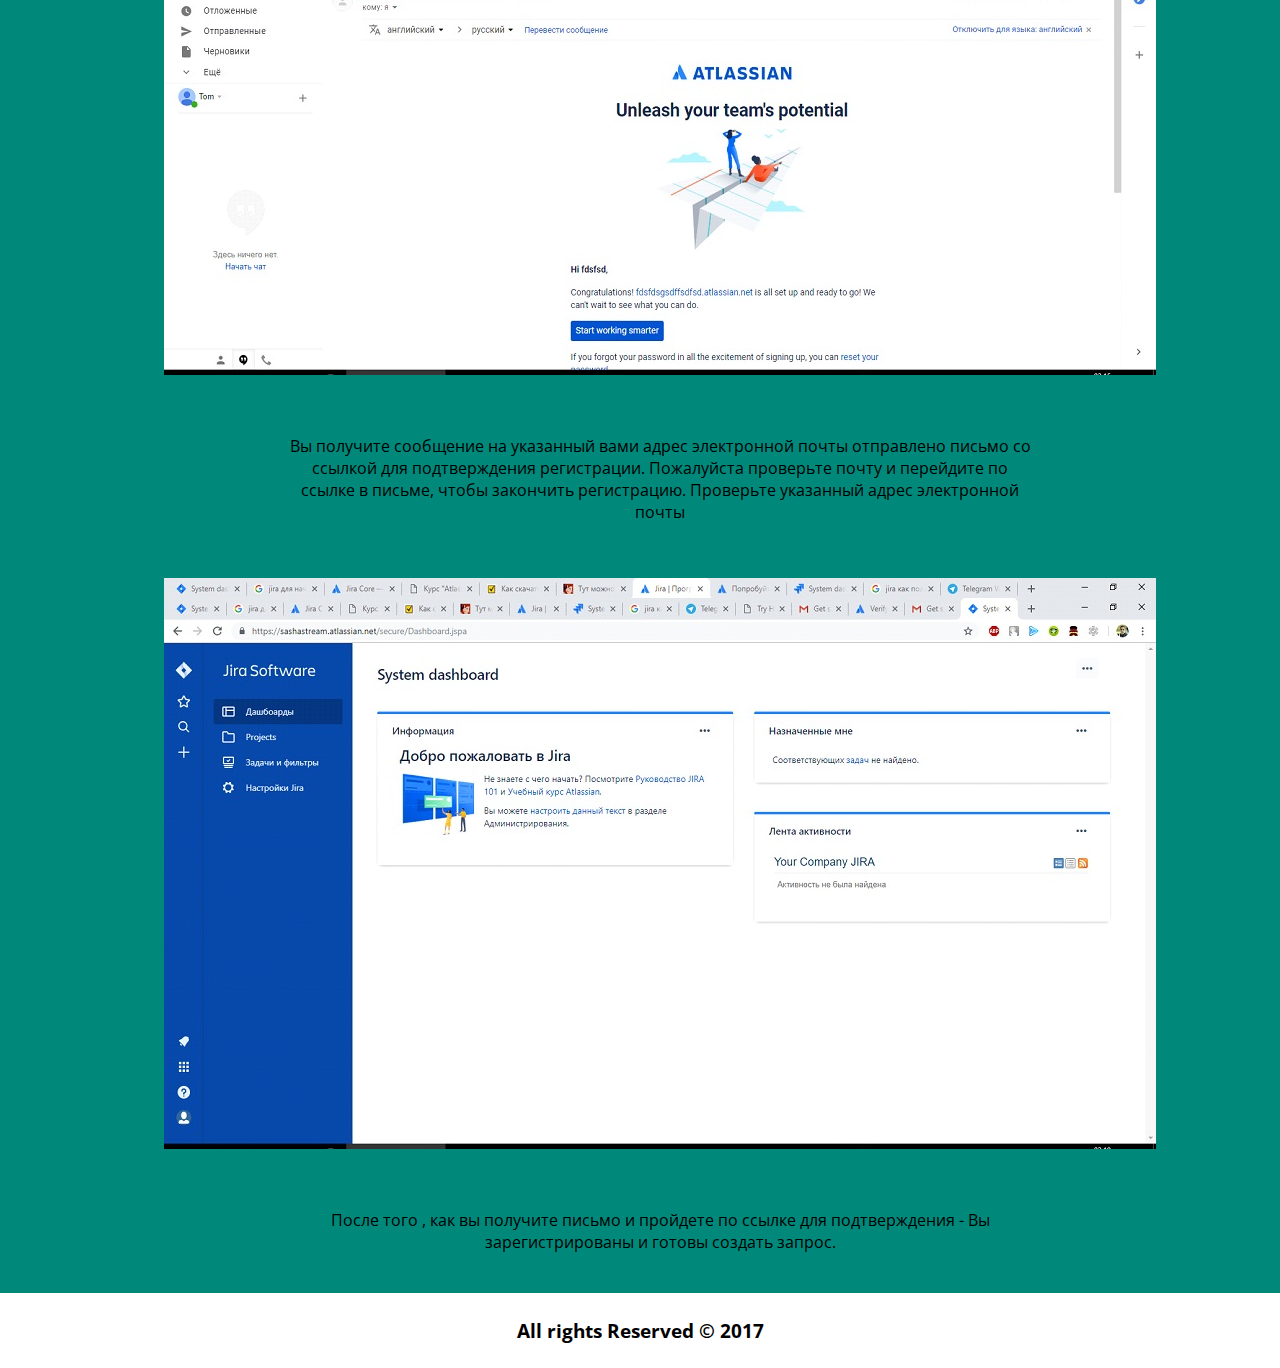
<file: guide.html>
<!DOCTYPE html>
<html lang="en">
<head>
    <meta charset="UTF-8">
    <title>Title</title>

    <link rel="stylesheet" href="css/style.css">
    <link rel="stylesheet" href="css/gstyle.css">
    <link rel="stylesheet" href="https://use.fontawesome.com/releases/v5.5.0/css/all.css" integrity="sha384-B4dIYHKNBt8Bc12p+WXckhzcICo0wtJAoU8YZTY5qE0Id1GSseTk6S+L3BlXeVIU" crossorigin="anonymous">
    <link href="https://fonts.googleapis.com/css?family=Open+Sans" rel="stylesheet">


</head>
<body>
    <header>
        <div class="wrap-head">
            <div class="logo">
                <img src="img/Your%20Logo.png" alt="">
            </div>
            <div class="nav">
                <a href="index.html">Home</a>
                <a href="about.html">About</a>
                <a href="service.html">Servicing</a>
                <a href="blog.html">Blog</a>
                <a href="contact.html">Contact us</a>
                <a href="guide.html">Jira</a>
                <a href="git.html">Git</a>
                <a href="telegram.html">Telegram</a>
                <a href="#"><i class="fas fa-search"></i></a>
            </div>
        </div>
    </header>
    <section class="jira">
        <div class="guide-jira">
            <ul>
                <li><img src="img/jira1.jpg" alt="">
                    <p>Переходим на сайт https://ru.atlassian.com/software/jira <br> Нажимаем: попробовать бесплатно</p>
                </li>
                <li><img src="img/jira2.jpg" alt="">
                    <p>Выбираем: Jira Software и нажимаем попробовать бесплатно</p>
                </li>
                <li>
                    <img src="img/jira3.jpg" alt="">
                    <p>Заполните форму, все поля – обязательны</p>
                </li>
                <li>
                    <img src="img/jira4.jpg" alt="">
                    <p>Нажмите: Принять условия и оформить подписку</p>
                </li>
                <li>
                    <img src="img/jira5.jpg" alt="">
                    <p>Вы получите сообщение на указанный вами адрес электронной почты отправлено письмо со ссылкой для подтверждения регистрации. Пожалуйста проверьте почту и перейдите по ссылке в письме, чтобы закончить регистрацию.
                        Проверьте указанный адрес электронной почты
                    </p>
                </li>
                <li>
                    <img src="img/jira6.jpg" alt="">
                    <p>После того , как вы получите письмо и пройдете по ссылке для подтверждения - Вы зарегистрированы и готовы создать запрос.</p>
                </li>
            </ul>
        </div>
    </section>

    <footer>
        <h3>All rights Reserved &copy; 2017</h3>
    </footer>
</body>
</html>
</file>
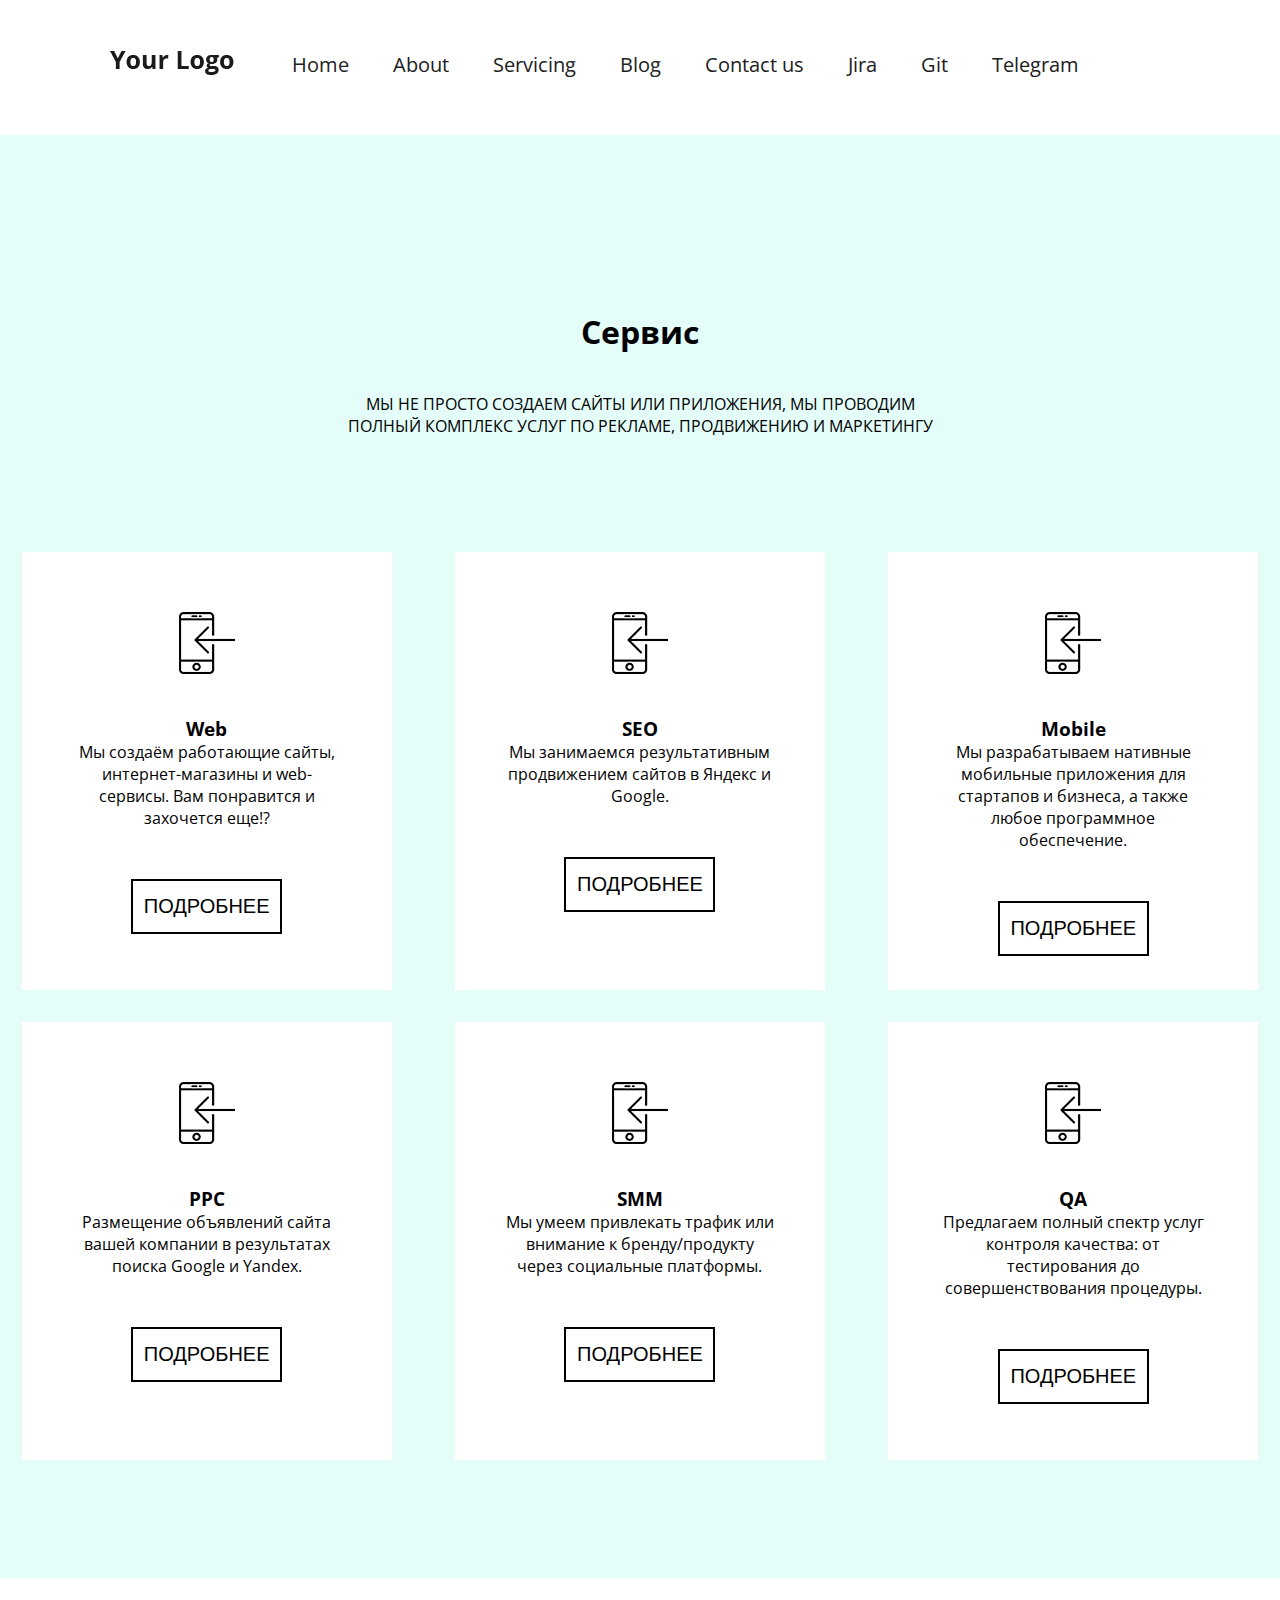
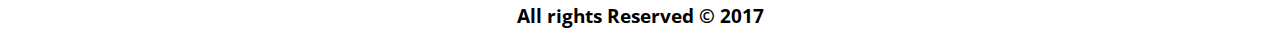
<file: service.html>
<!DOCTYPE html>
<html lang="en">
<head>
    <meta charset="UTF-8">
    <title>Title</title>

    <link rel="stylesheet" href="css/style.css">
    <link rel="stylesheet" href="https://use.fontawesome.com/releases/v5.5.0/css/all.css" integrity="sha384-B4dIYHKNBt8Bc12p+WXckhzcICo0wtJAoU8YZTY5qE0Id1GSseTk6S+L3BlXeVIU" crossorigin="anonymous">
    <link href="https://fonts.googleapis.com/css?family=Open+Sans" rel="stylesheet">

</head>
<body>
<header>
    <div class="wrap-head">
        <div class="logo">
            <img src="img/Your%20Logo.png" alt="">
        </div>
        <div class="nav">
            <a href="index.html">Home</a>
            <a href="about.html">About</a>
            <a href="service.html">Servicing</a>
            <a href="blog.html">Blog</a>
            <a href="contact.html">Contact us</a>
            <a href="guide.html">Jira</a>
            <a href="git.html">Git</a>
            <a href="telegram.html">Telegram</a>
            <a href="#"><i class="fas fa-search"></i></a>
        </div>
    </div>
</header>

<section class="services">
    <div class="our-service">
        <h1>Cервис</h1>
        <p>МЫ НЕ ПРОСТО СОЗДАЕМ САЙТЫ ИЛИ ПРИЛОЖЕНИЯ, МЫ ПРОВОДИМ ПОЛНЫЙ КОМПЛЕКС УСЛУГ ПО РЕКЛАМЕ, ПРОДВИЖЕНИЮ И МАРКЕТИНГУ</p>
    </div>
    <div class="cards">
        <div class="service-card">
            <img src="img/smartphone.png" alt="">
            <h3>Web</h3>
            <p>Мы создаём работающие сайты, интернет-магазины и web-сервисы. Вам понравится и захочется еще!?</p>
            <input type="button" value="ПОДРОБНЕЕ" class="btn-card">
        </div>
        <div class="service-card">
            <img src="img/smartphone.png" alt="">
            <h3>SEO</h3>
            <p>Мы занимаемся результативным продвижением сайтов в Яндекс и Google.
            </p>
            <input type="button" value="ПОДРОБНЕЕ" class="btn-card">
        </div>
        <div class="service-card">
            <img src="img/smartphone.png" alt="">
            <h3>Mobile</h3>
            <p>Мы разрабатываем нативные мобильные приложения для стартапов и бизнеса, а также любое программное обеспечение.
            </p>
            <input type="button" value="ПОДРОБНЕЕ" class="btn-card">
        </div>
        <div class="service-card">
            <img src="img/smartphone.png" alt="">
            <h3>PPC</h3>
            <p>Размещение объявлений сайта вашей
                компании в результатах поиска
                Google и Yandex.
            </p>
            <input type="button" value="ПОДРОБНЕЕ" class="btn-card">
        </div>
        <div class="service-card">
            <img src="img/smartphone.png" alt="">
            <h3>SMM</h3>
            <p>Мы умеем привлекать трафик или
                внимание к бренду/продукту через
                социальные платформы.
            </p>
            <input type="button" value="ПОДРОБНЕЕ" class="btn-card">
        </div>
        <div class="service-card">
            <img src="img/smartphone.png" alt="">
            <h3>QA</h3>
            <p>Предлагаем полный спектр услуг контроля
                качества: от тестирования до совершенствования
                процедуры.
            </p>
            <input type="button" value="ПОДРОБНЕЕ" class="btn-card">
        </div>
    </div>
</section>

<footer>
    <h3>All rights Reserved &copy; 2017</h3>
</footer>
</body>
</html>
</file>
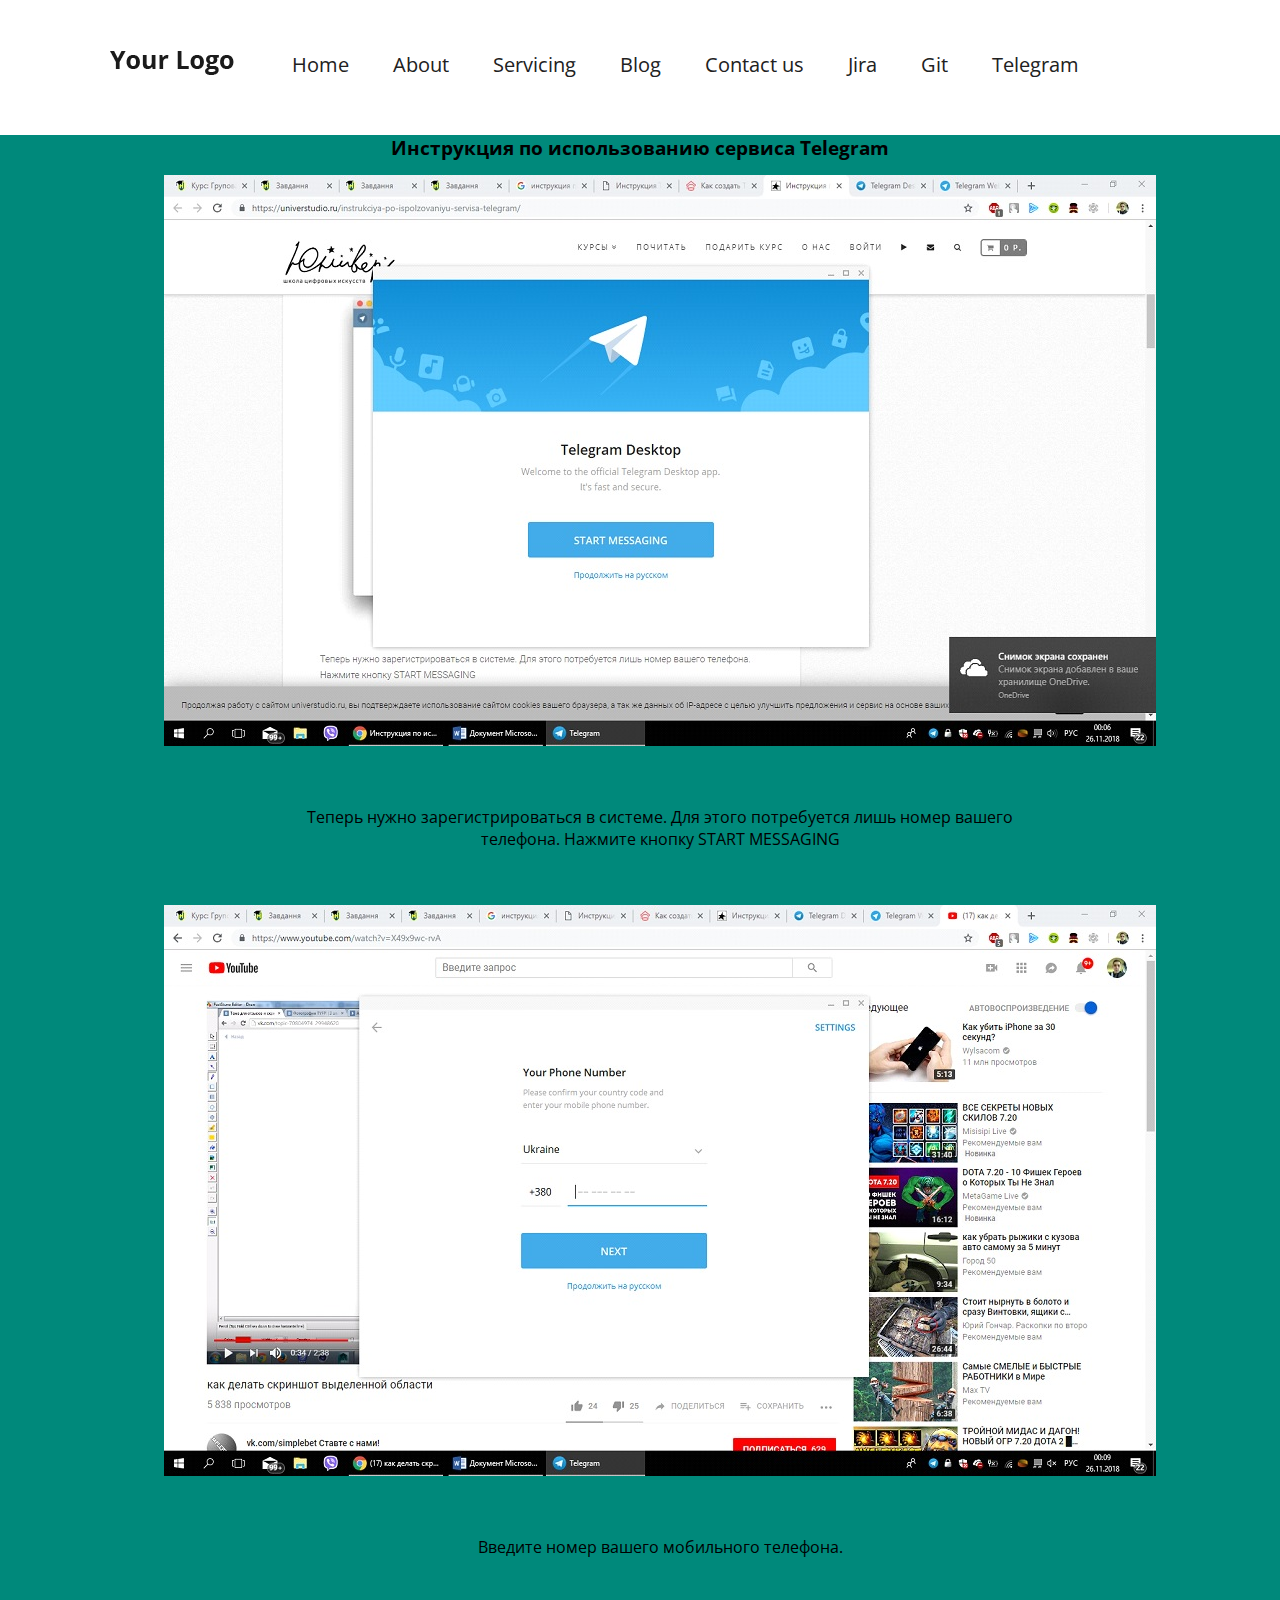
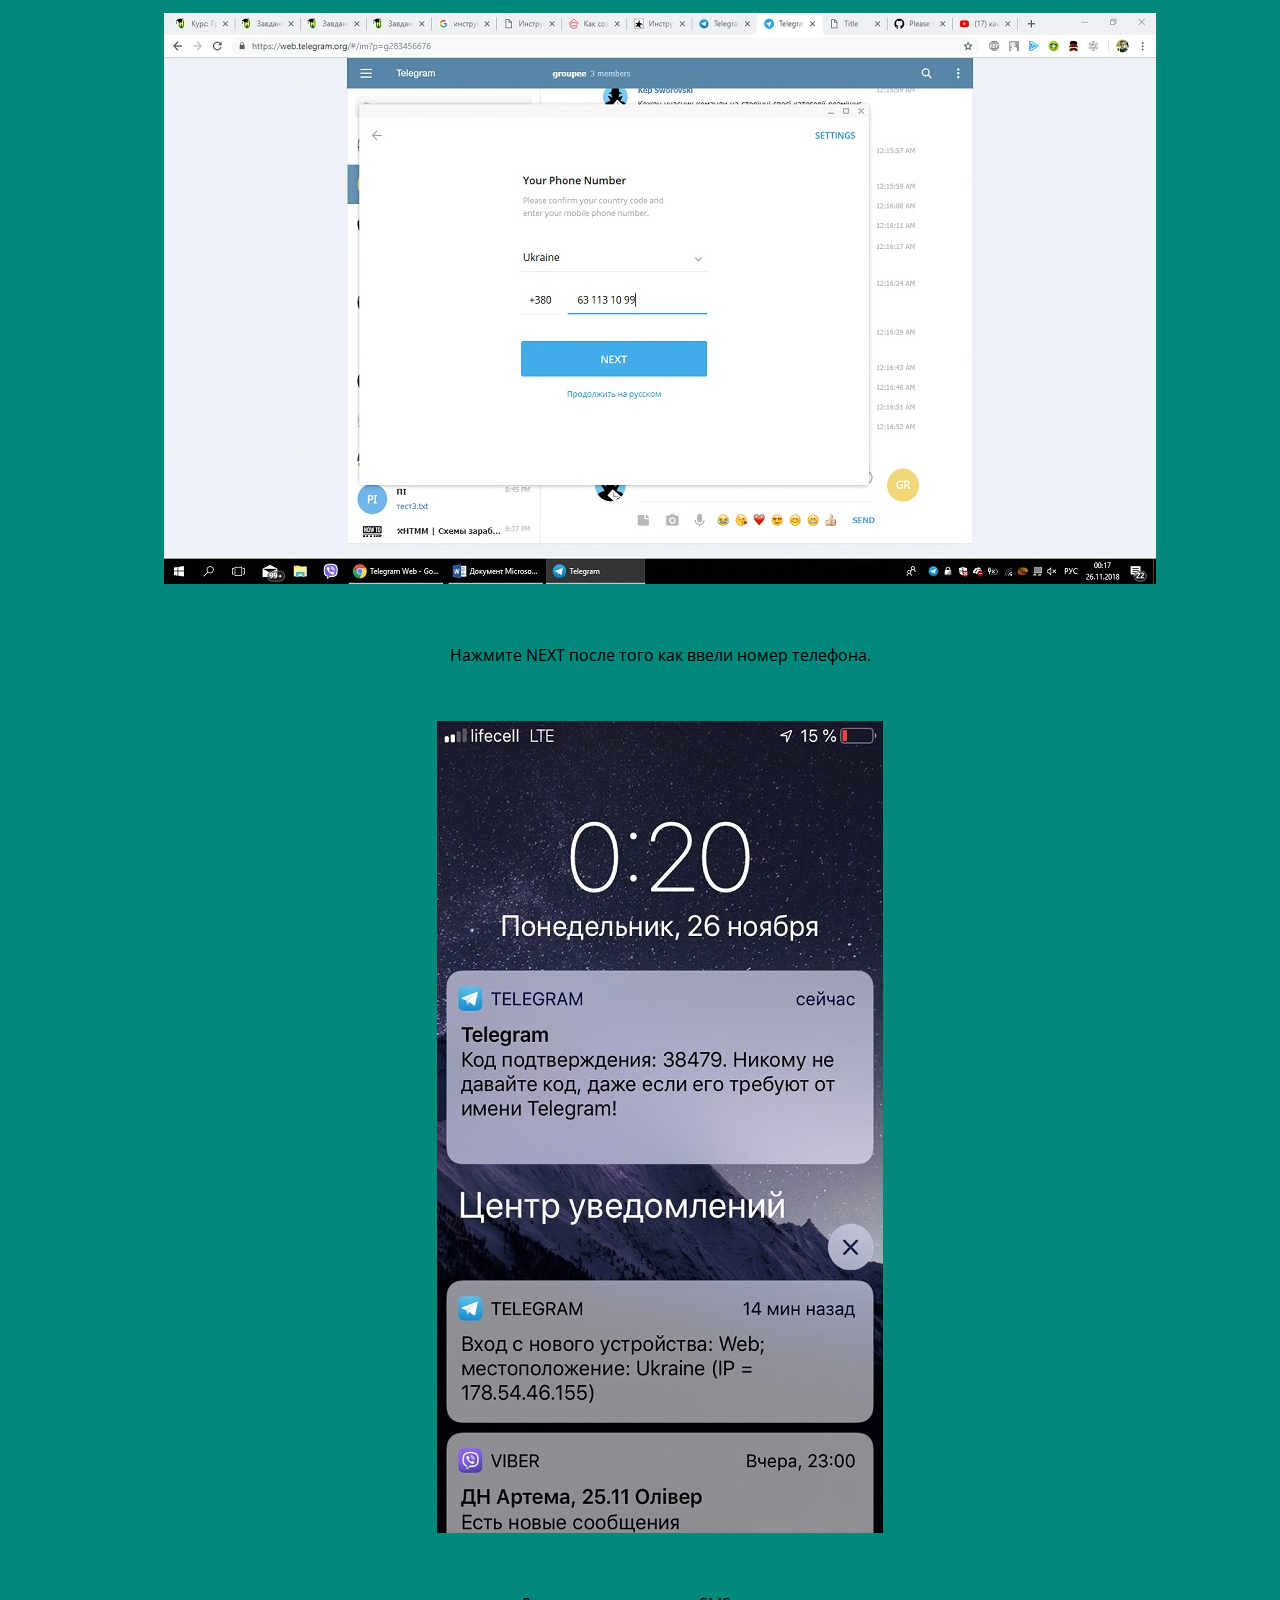
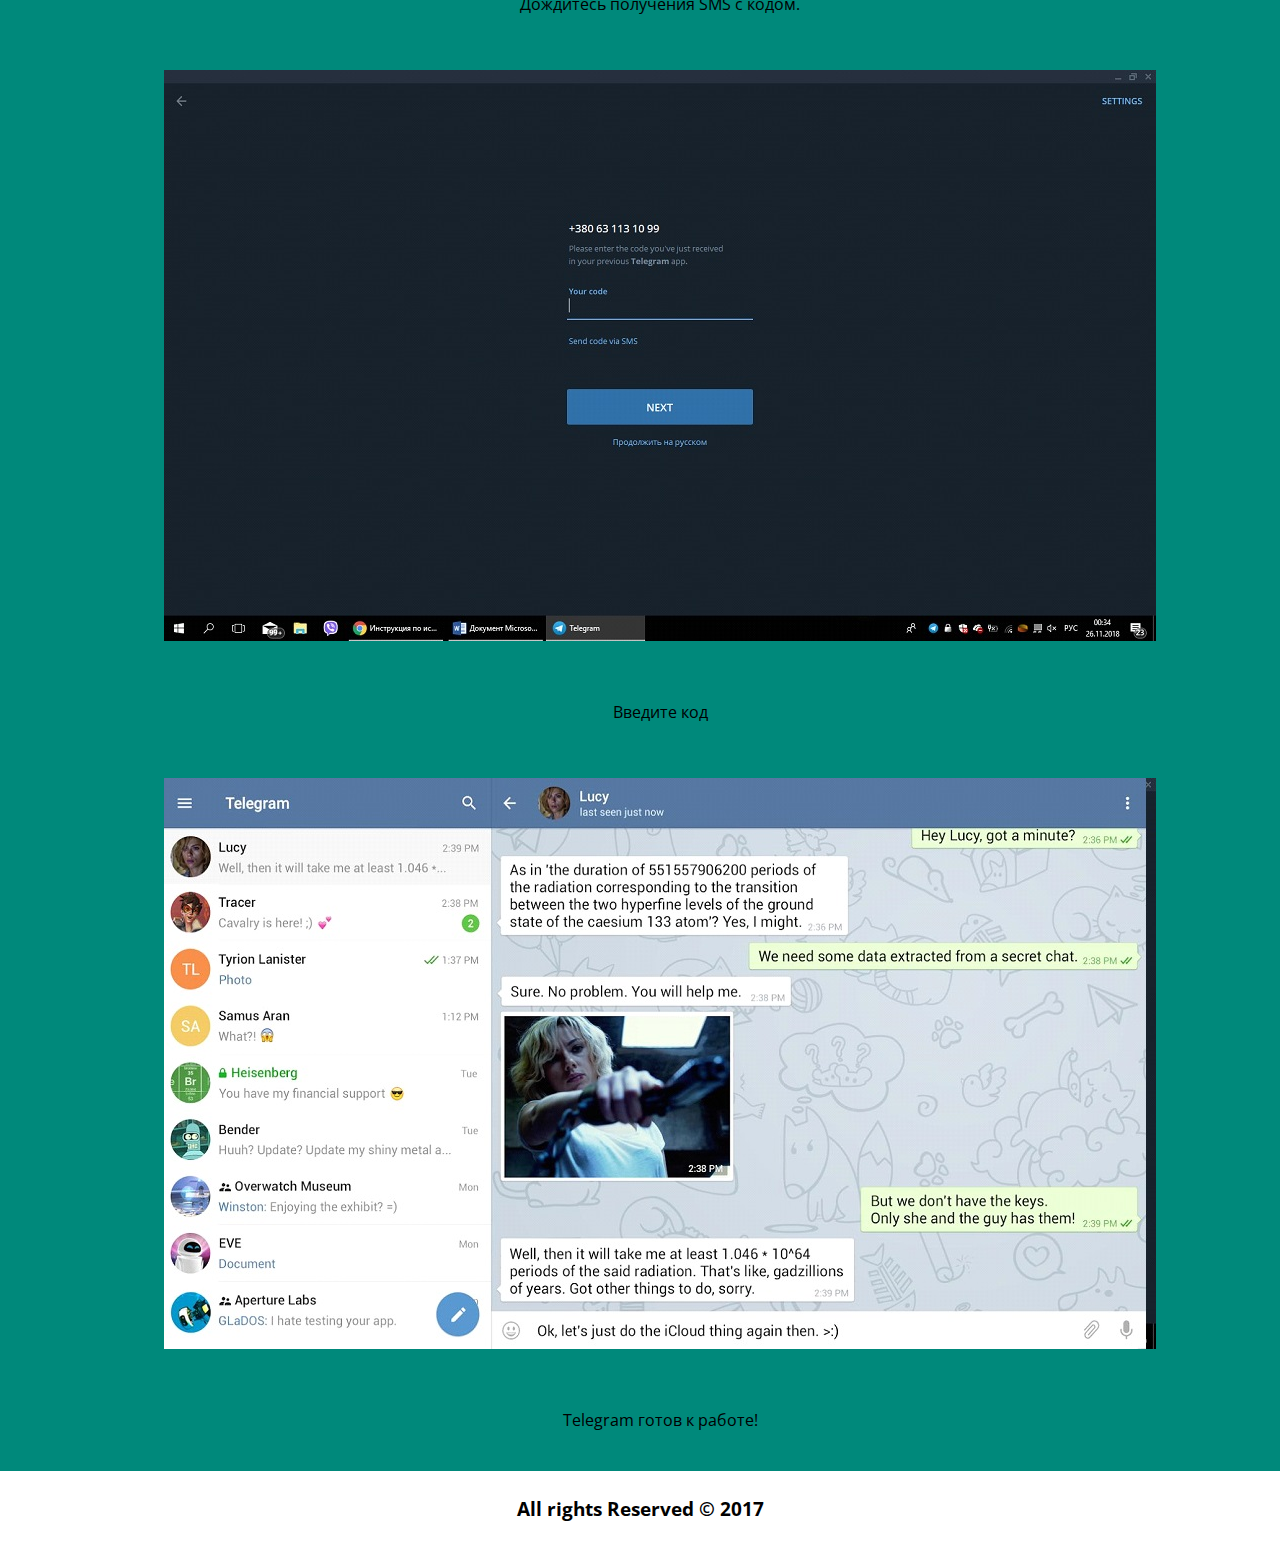
<file: telegram.html>
<!DOCTYPE html>
<html lang="en">
<head>
    <meta charset="UTF-8">
    <title>Title</title>

    <link rel="stylesheet" href="css/style.css">
    <link rel="stylesheet" href="css/gstyle.css">
    <link rel="stylesheet" href="https://use.fontawesome.com/releases/v5.5.0/css/all.css" integrity="sha384-B4dIYHKNBt8Bc12p+WXckhzcICo0wtJAoU8YZTY5qE0Id1GSseTk6S+L3BlXeVIU" crossorigin="anonymous">
    <link href="https://fonts.googleapis.com/css?family=Open+Sans" rel="stylesheet">
</head>
<body>
    <header>
        <div class="wrap-head">
            <div class="logo">
                <img src="img/Your%20Logo.png" alt="">
            </div>
            <div class="nav">
                <a href="index.html">Home</a>
                <a href="about.html">About</a>
                <a href="service.html">Servicing</a>
                <a href="blog.html">Blog</a>
                <a href="contact.html">Contact us</a>
                <a href="guide.html">Jira</a>
                <a href="git.html">Git</a>
                <a href="telegram.html">Telegram</a>
                <a href="#"><i class="fas fa-search"></i></a>
            </div>
        </div>
    </header>

    <section class="jira">
        <div class="guide-jira">
            <h3 style="text-align: center">Инструкция по использованию сервиса Telegram</h3>
            <ul>
                <li>
                    <img src="img/tlg1.jpg" alt="">
                    <p>Теперь нужно зарегистрироваться в системе. Для этого потребуется лишь номер вашего телефона. Нажмите кнопку START MESSAGING</p>
                </li>
                <li>
                    <img src="img/tlg2.jpg" alt="">
                    <p>Введите номер вашего мобильного телефона.</p>
                </li>
                <li>
                    <img src="img/tlg3.jpg" alt="">
                    <p>Нажмите NEXT после того как ввели номер телефона.</p>
                </li>
                <li>
                    <img src="img/tlg4.jpg" alt="">
                    <p>Дождитесь получения SMS с кодом.</p>
                </li>
                <li>
                    <img src="img/tlg5.jpg" alt="">
                    <p>Введите код</p>
                </li>
                <li>
                    <img src="img/tlg6.jpg" alt="">
                    <p>Telegram готов к работе!</p>
                </li>
            </ul>
        </div>
    </section>

    <footer>
        <h3>All rights Reserved &copy; 2017</h3>
    </footer>
</body>
</html>
</file>
<file: css/style.css>
* {
    margin: 0;
}
body {
    margin: 0;
    background: #fff;
    font-family: "Open Sans",'sans-serif';
}
.wrap-head {
    display: flex;
    justify-content: space-between;
    margin-top: 51px;
    margin-bottom: 55px;
}
.logo {
    margin-left: 110px ;
}
.nav {
    margin-right: 121px;
}
.nav a {
    text-decoration: none;
    margin-right: 40px;
    font-size: 20px;
    color: #212121 ;
}
.info {
    margin: 0 auto;
    color: #fff;
    background-image: url("../img/main-bg.png");
    background-size: cover;
}
.top-info h1,p {
    text-align: center;
}
.top-info h1 {
    padding-top: 182pt;
    font-size: 60px;
}
.top-info p {
    margin-top: 28px;
    font-size: 22px;
}
.info-button {
    padding-top: 110px;
    padding-bottom: 186px;
    display: flex;
    justify-content: center;
}
.btn-info {
    width: 220px;
    height: 70px;
    color: #fff;
    background: transparent;
}
.hovr {
    margin-right: 25px;
    background: transparent;
    border: 3px solid #fff;
}
.hovr:hover {
    background: #00897b;
    border: hidden;
}
.about {
    width: 90%;
    margin: 0 auto;
    color: #212121;
    text-align: center;
}
.about h1 {
    padding-top:125px;
}
.about p {
    margin: 0 auto;
    padding-top: 41px;
    width: 620px;
}
.about-icons {
    width: 90%;
    margin:  0 auto;
    text-align: center;
    display: grid;
    grid-template-columns: auto auto auto;
    grid-column-gap: 20px;
    padding-top: 122px;
}
.about-icon h3 {
    padding-top: 39px;
}
.about-icon p {
    margin: 0 auto;
    padding-top: 26px;
    width: 255px;
    padding-bottom: 127px;
}


.services {
    background: #e4fdf9;
}
.our-service {
    margin: 0 auto;
    text-align: center;
}
.our-service h1 {
    padding-top: 175px;
}
.our-service p {
    margin: auto;
    width: 620px;
    padding-top: 40px ;
    padding-bottom: 115px;
}
.btn-card {
    font-size: 20px;
    width: 151px;
    height: 55px;
    background: transparent;
    color: #000;
    border: 2px solid #000;
}
.cards {
    display: grid;
    grid-template-columns: auto auto auto;
    grid-column-gap: 20px;
}
.service-card {
    margin: 0 auto;
    margin-bottom: 32px;
    text-align: center;
    height: 438px;
    width: 370px;
    background: #fff;
}
.service-card:hover {
    color: #fff;
    background: #00897b;
    box-shadow: 4px 5px 5px #000;
    transform: translateY(-4px);
}
.btn-card:hover {
    color: #fff;
    background: #00897b;
    border: 2px solid #fff;
    cursor: pointer;
}
.service-card:nth-last-child(-n+3) {
    margin-bottom: 118px;
}
.service-card img {
    padding-top: 60px;
}
.service-card h3 {
    padding-top: 37px;
}
.service-card p {
    margin: auto;
    width: 270px ;
    padding-bottom: 50px;
}



.works {
    background: #fff;
}
.our-work {
    margin: 0 auto;
    width: 90%;
    text-align: center;
}
.our-work h1 {
    padding-top: 132px;
}
.our-work p {
    margin: auto;
    width: 620px;
    padding-top: 38px;
}
.work-btn {
    text-align: center;
}
.w-btn {
    margin-top: 114px;
    height: 55px;
    background: transparent;
    font-size: 20px;
    border: 3px solid #00897b;
    margin-bottom: 119px;
}
.w-btn:not(last-child){
    margin-right: 22px ;
}
.w-btn:hover {
    background: #00897b;
    color: #fff;
}
.work-posts {
    width: 90%;
    display: grid;
    padding: 4px 4px;
    margin: 0 auto;
    grid-template-columns: auto auto auto;
}
.post-pad:nth-last-child(n+3) {
    margin-bottom: 30px;
}
.post-pad:nth-last-child(-n+3) {
    margin-bottom: 135px;
}


.team {
    background: #f0f1f1;
}
.team-text {
    width: 90%;
    text-align: center;
    margin: 0 auto;
}
.team-text {
    margin: auto;
    width: 625px;
    padding-top: 128px;
}
.team-text p {
    padding-top: 33px;
    padding-bottom: 130px;
}

.team-cards {
    width: 90%;
    display: grid;
    padding:4px 4px;
    margin: 0 auto;
    grid-template-columns: auto auto auto;
    text-align: center;
    padding-bottom: 125px ;
}
.team-cards h3 {
    padding-top: 35px;
}
.team-cards p {
    padding-top: 15px;
}
.team-img {
    margin-top: 33px ;
}
.team-img:not(last-child) {
    margin-right: 22px;
}


.blog {
    padding-bottom: 160px;
    background: #e4fdf9;
}
.blog-text {
    width: 90%;
    text-align: center;
    margin: 0 auto;
}
.blog-text h1 {
    padding-top: 125px;
}
.blog-text p {
    padding-top: 33px;
    padding-bottom: 130px;
    width: 615px;
    margin:auto;
}

.blog-one {
    margin-left: 117px;
    width: 80%;
    display: flex;
}
.text-lft {
    padding-top: 65px ;
    margin-left: 33px;
}
.text-lft p {
    text-align: left;
    padding-top: 70px;
}

.blog-two {
    margin-left: 245px;
    width: 80%;
    display: flex;
}

.text-rgt {
    text-align: right;
    padding-top:65px;
    margin-right: 33px;
}
.text-rgt p {
    text-align: right;
    padding-top:70px;
}

.contact {
    color: #fff;
    background: url("../img/contact-bg.png");
}

.contact-text {
    width: 90%;
    margin: auto;
    text-align: center;
    padding-top:131px;
}
.contact-text p {
    padding-top: 40px;
    width: 615px;
    margin: auto;
}
.contact-cards {
    padding-top: 95px;
    display: flex;
    justify-content: space-around;
}

.c-card p {
    padding-top: 40px;
}

.inputs {
    border: hidden;
    height: 40px;
    width: 250px;
    border-radius: 8px 9px;
}
.inputs:first-child {
    margin-right: 5px;
}
.areas {
    border: hidden;
    width: 505px;
    height: 160px;
    border-radius: 8px 9px;
}
.form {
    padding-top:150px;
    display: flex;
    justify-content: center;
}
.area {

    padding-top:20px;
    display: flex;
    justify-content: center;
}
.button {
    padding-top: 40px;
    padding-left:320px;
    display: flex;
    justify-content: center;
    padding-bottom:110px;
}
.btn {
    border: hidden;
    background: #fff;
    border-radius: 8px 9px;
    height: 40px;
    width: 180px;
}
footer {
    padding: 25px 0;
    text-align: center;
}
</file>
<file: css/style.service.css>
.style {
    background: #e4fdf9;
}
</file>
<file: css/gstyle.css>
.jira {
    background: #00897b;
}
.guide-jira ul {
    list-style-type: none;
    text-align: center;
}
.guide-jira p {
    padding: 40px 0;
    width: 60%;
    margin: auto;
}
.guide-jira img {
    padding: 15px 0;
}

.guide-git {
    width: 80%;
    margin: auto;
    padding: 40px 0;
}
.guide-git p {
    text-align: justify;
}
.guide-git li {
    list-style-type: none;
    padding: 15px 0;
}
</file>
